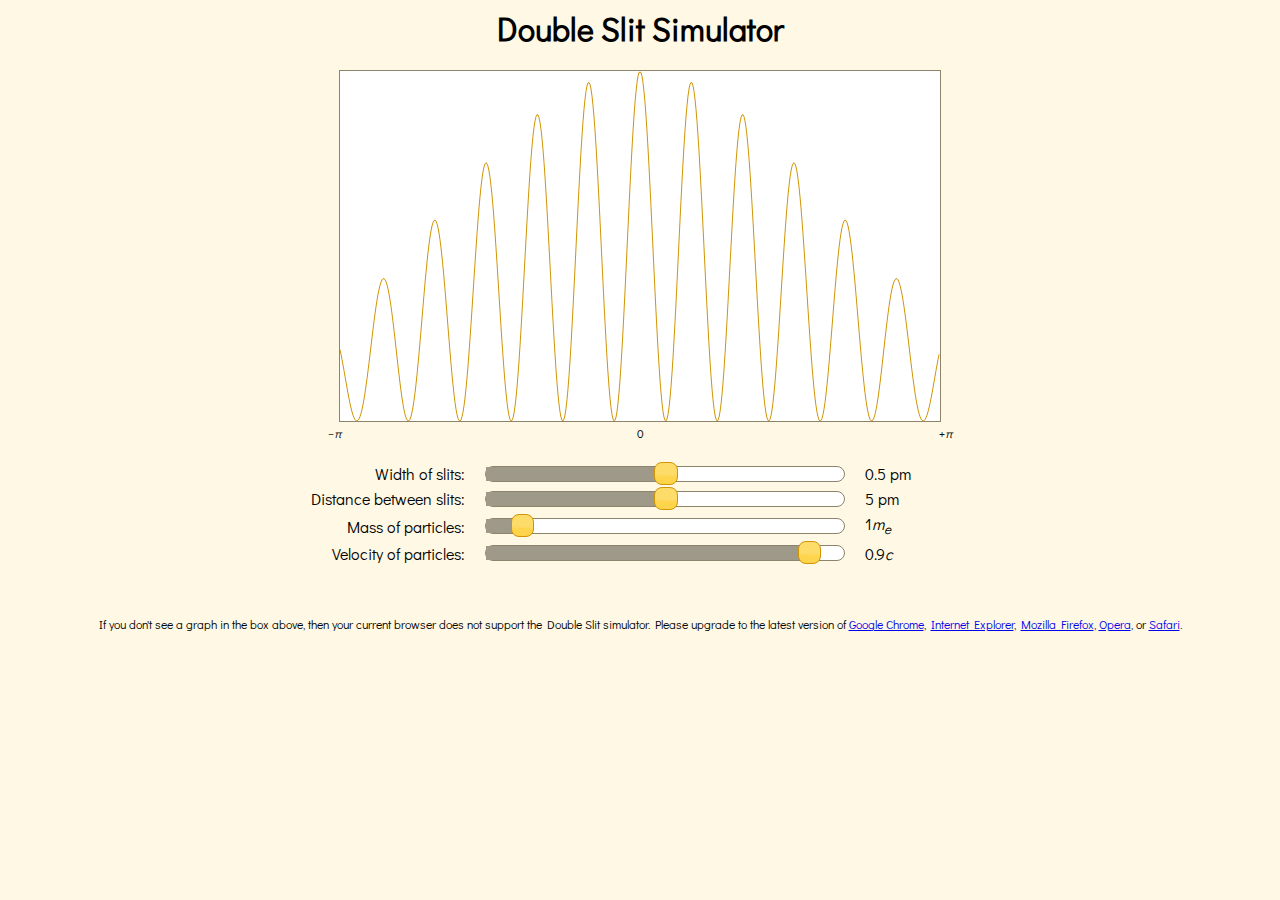
<file: DSWeb/index.html>
<html>
	<head>
		<title>
			Double Slit Simulator
		</title>

		<script type="text/javascript" src="js/jquery.js"></script>
		<script type="text/javascript" src="js/jquery-ui.js"></script>
		<script type="text/javascript" src="js/doubleslit.js"></script>
		<link rel="stylesheet" type="text/css" href="css/jquery-ui.css" />
		<link rel="stylesheet" type="text/css" href="css/doubleslit.css" />
		<link rel="stylesheet" type="text/css" href="http://fonts.googleapis.com/css?family=Didact+Gothic&v1" />
	</head>

	<body onload="write();">

		<center>
			<h1>
				Double Slit Simulator
			</h1>
			<p>
				<canvas id="graph" width="600" height="350">
				</canvas>
				<br />
				<table class="small" id="xAxisTable"></table>
			</p>
			<p>
				<table id="sliderTable"></table>
			</p>
			<br />
			<p class="small">
				If you don't see a graph in the box above, then your current browser does not
				support the Double Slit simulator. Please upgrade to the latest version of
				<a href="http://www.google.com/chrome/">Google Chrome</a>,
				<a href="http://windows.microsoft.com/en-US/internet-explorer/downloads/ie">Internet Explorer</a>,
				<a href="http://www.mozilla.com/en-US/firefox/new/">Mozilla Firefox</a>,
				<a href="http://www.opera.com/download/">Opera</a>, or
				<a href="http://www.apple.com/safari/download/">Safari</a>.
			</p>
		</center>

	</body>
</html>
</file>
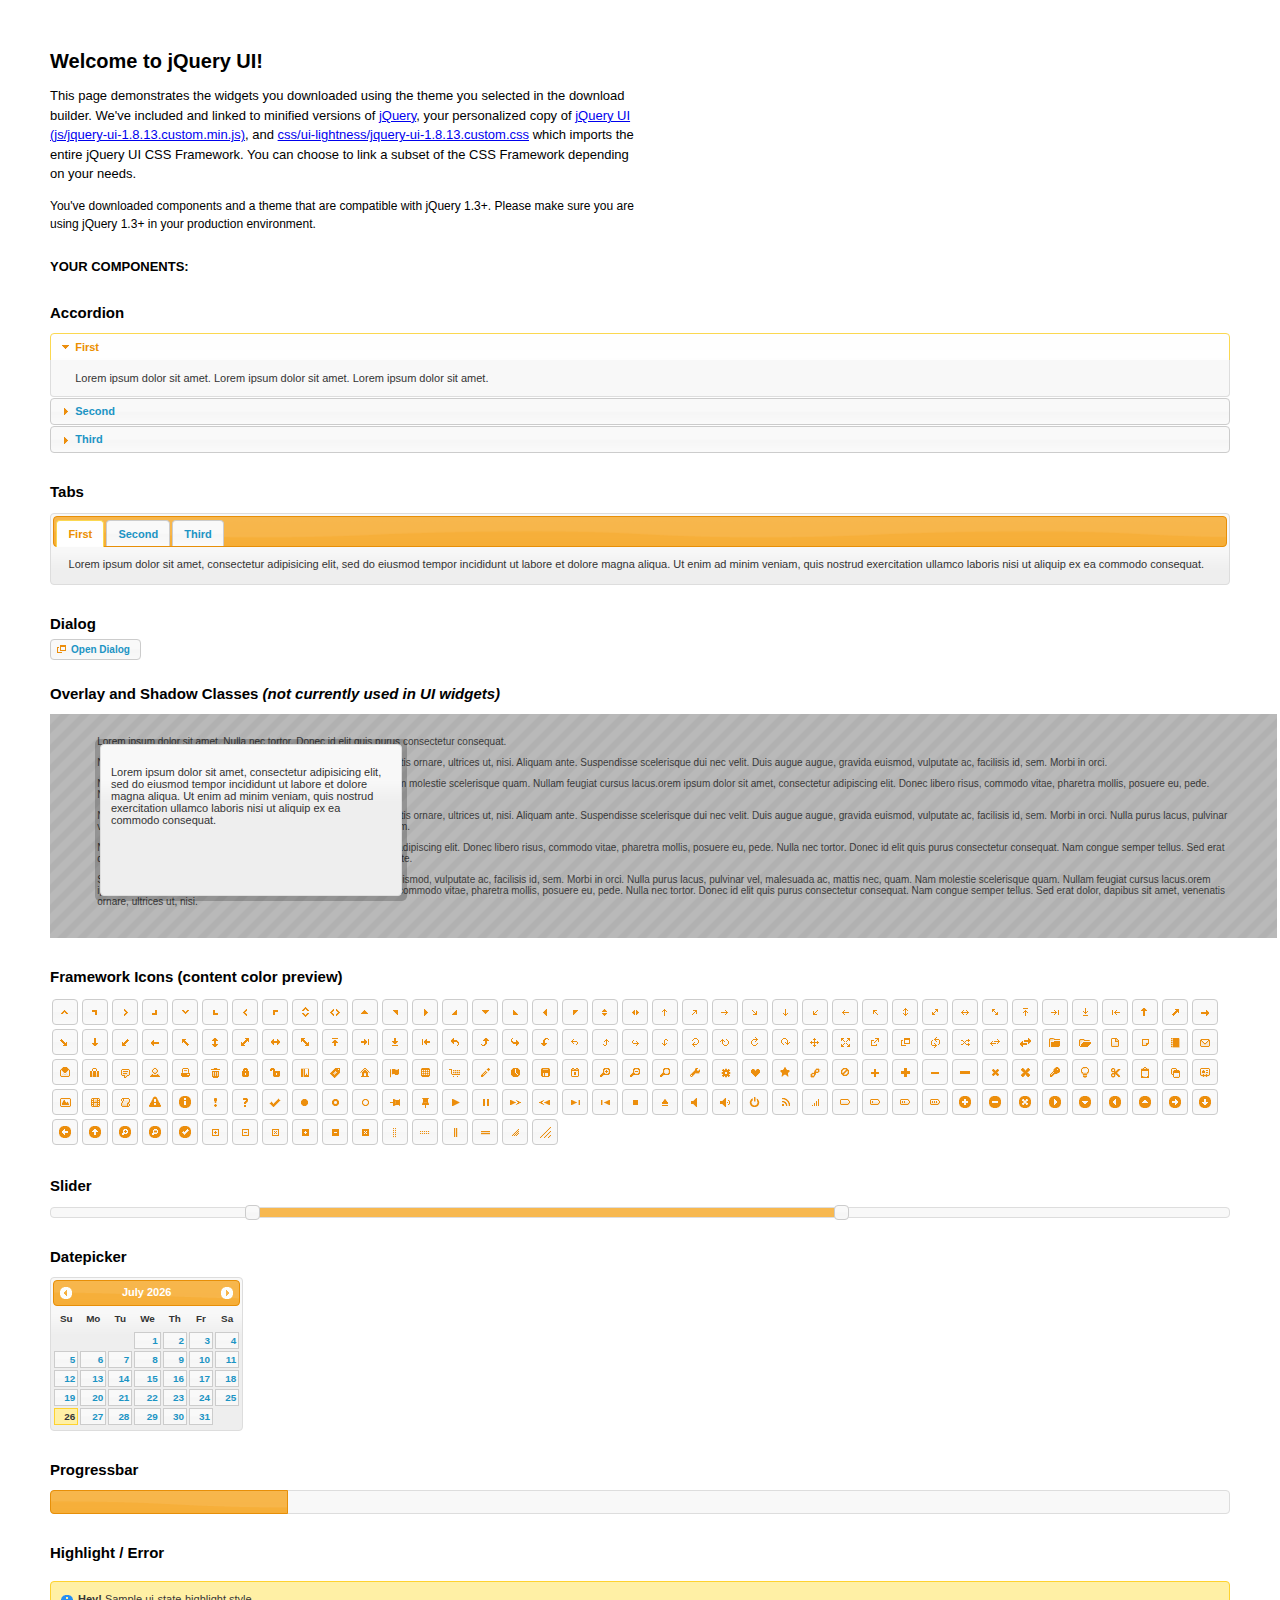
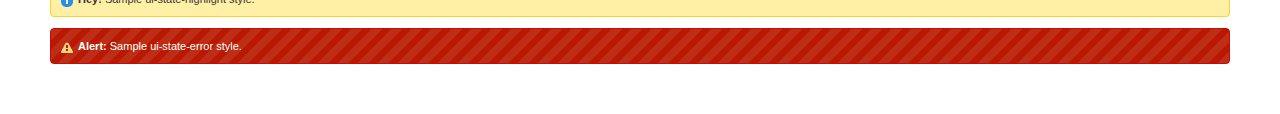
<file: DSWeb/media/index.html>
<!DOCTYPE html>
<html>
	<head>
		<meta http-equiv="Content-Type" content="text/html; charset=iso-8859-1" />
		<title>jQuery UI Example Page</title>
		<link type="text/css" href="css/ui-lightness/jquery-ui-1.8.13.custom.css" rel="stylesheet" />	
		<script type="text/javascript" src="js/jquery-1.5.1.min.js"></script>
		<script type="text/javascript" src="js/jquery-ui-1.8.13.custom.min.js"></script>
		<script type="text/javascript">
			$(function(){

				// Accordion
				$("#accordion").accordion({ header: "h3" });
	
				// Tabs
				$('#tabs').tabs();
	

				// Dialog			
				$('#dialog').dialog({
					autoOpen: false,
					width: 600,
					buttons: {
						"Ok": function() { 
							$(this).dialog("close"); 
						}, 
						"Cancel": function() { 
							$(this).dialog("close"); 
						} 
					}
				});
				
				// Dialog Link
				$('#dialog_link').click(function(){
					$('#dialog').dialog('open');
					return false;
				});

				// Datepicker
				$('#datepicker').datepicker({
					inline: true
				});
				
				// Slider
				$('#slider').slider({
					range: true,
					values: [17, 67]
				});
				
				// Progressbar
				$("#progressbar").progressbar({
					value: 20 
				});
				
				//hover states on the static widgets
				$('#dialog_link, ul#icons li').hover(
					function() { $(this).addClass('ui-state-hover'); }, 
					function() { $(this).removeClass('ui-state-hover'); }
				);
				
			});
		</script>
		<style type="text/css">
			/*demo page css*/
			body{ font: 62.5% "Trebuchet MS", sans-serif; margin: 50px;}
			.demoHeaders { margin-top: 2em; }
			#dialog_link {padding: .4em 1em .4em 20px;text-decoration: none;position: relative;}
			#dialog_link span.ui-icon {margin: 0 5px 0 0;position: absolute;left: .2em;top: 50%;margin-top: -8px;}
			ul#icons {margin: 0; padding: 0;}
			ul#icons li {margin: 2px; position: relative; padding: 4px 0; cursor: pointer; float: left;  list-style: none;}
			ul#icons span.ui-icon {float: left; margin: 0 4px;}
		</style>	
	</head>
	<body>
	<h1>Welcome to jQuery UI!</h1>
	<p style="font-size: 1.3em; line-height: 1.5; margin: 1em 0; width: 50%;">This page demonstrates the widgets you downloaded using the theme you selected in the download builder. We've included and linked to minified versions of <a href="js/jquery-1.5.1.min.js">jQuery</a>, your personalized copy of <a href="js/jquery-ui-1.8.13.custom.min.js">jQuery UI (js/jquery-ui-1.8.13.custom.min.js)</a>, and <a href="css/ui-lightness/jquery-ui-1.8.13.custom.css">css/ui-lightness/jquery-ui-1.8.13.custom.css</a> which imports the entire jQuery UI CSS Framework. You can choose to link a subset of the CSS Framework depending on your needs. </p>
	<p style="font-size: 1.2em; line-height: 1.5; margin: 1em 0; width: 50%;">You've downloaded components and a theme that are compatible with jQuery 1.3+. Please make sure you are using jQuery 1.3+ in your production environment.</p>	

	<p style="font-weight: bold; margin: 2em 0 1em; font-size: 1.3em;">YOUR COMPONENTS:</p>
		
		<!-- Accordion -->
		<h2 class="demoHeaders">Accordion</h2>
		<div id="accordion">
			<div>
				<h3><a href="#">First</a></h3>
				<div>Lorem ipsum dolor sit amet. Lorem ipsum dolor sit amet. Lorem ipsum dolor sit amet.</div>
			</div>
			<div>
				<h3><a href="#">Second</a></h3>
				<div>Phasellus mattis tincidunt nibh.</div>
			</div>
			<div>
				<h3><a href="#">Third</a></h3>
				<div>Nam dui erat, auctor a, dignissim quis.</div>
			</div>
		</div>
	
		<!-- Tabs -->
		<h2 class="demoHeaders">Tabs</h2>
		<div id="tabs">
			<ul>
				<li><a href="#tabs-1">First</a></li>
				<li><a href="#tabs-2">Second</a></li>
				<li><a href="#tabs-3">Third</a></li>
			</ul>
			<div id="tabs-1">Lorem ipsum dolor sit amet, consectetur adipisicing elit, sed do eiusmod tempor incididunt ut labore et dolore magna aliqua. Ut enim ad minim veniam, quis nostrud exercitation ullamco laboris nisi ut aliquip ex ea commodo consequat.</div>
			<div id="tabs-2">Phasellus mattis tincidunt nibh. Cras orci urna, blandit id, pretium vel, aliquet ornare, felis. Maecenas scelerisque sem non nisl. Fusce sed lorem in enim dictum bibendum.</div>
			<div id="tabs-3">Nam dui erat, auctor a, dignissim quis, sollicitudin eu, felis. Pellentesque nisi urna, interdum eget, sagittis et, consequat vestibulum, lacus. Mauris porttitor ullamcorper augue.</div>
		</div>
	
		<!-- Dialog NOTE: Dialog is not generated by UI in this demo so it can be visually styled in themeroller-->
		<h2 class="demoHeaders">Dialog</h2>
		<p><a href="#" id="dialog_link" class="ui-state-default ui-corner-all"><span class="ui-icon ui-icon-newwin"></span>Open Dialog</a></p>
		
		
		<h2 class="demoHeaders">Overlay and Shadow Classes <em>(not currently used in UI widgets)</em></h2>
		<div style="position: relative; width: 96%; height: 200px; padding:1% 4%; overflow:hidden;" class="fakewindowcontain">
			<p>Lorem ipsum dolor sit amet,  Nulla nec tortor. Donec id elit quis purus consectetur consequat. </p><p>Nam congue semper tellus. Sed erat dolor, dapibus sit amet, venenatis ornare, ultrices ut, nisi. Aliquam ante. Suspendisse scelerisque dui nec velit. Duis augue augue, gravida euismod, vulputate ac, facilisis id, sem. Morbi in orci. </p><p>Nulla purus lacus, pulvinar vel, malesuada ac, mattis nec, quam. Nam molestie scelerisque quam. Nullam feugiat cursus lacus.orem ipsum dolor sit amet, consectetur adipiscing elit. Donec libero risus, commodo vitae, pharetra mollis, posuere eu, pede. Nulla nec tortor. Donec id elit quis purus consectetur consequat. </p><p>Nam congue semper tellus. Sed erat dolor, dapibus sit amet, venenatis ornare, ultrices ut, nisi. Aliquam ante. Suspendisse scelerisque dui nec velit. Duis augue augue, gravida euismod, vulputate ac, facilisis id, sem. Morbi in orci. Nulla purus lacus, pulvinar vel, malesuada ac, mattis nec, quam. Nam molestie scelerisque quam. </p><p>Nullam feugiat cursus lacus.orem ipsum dolor sit amet, consectetur adipiscing elit. Donec libero risus, commodo vitae, pharetra mollis, posuere eu, pede. Nulla nec tortor. Donec id elit quis purus consectetur consequat. Nam congue semper tellus. Sed erat dolor, dapibus sit amet, venenatis ornare, ultrices ut, nisi. Aliquam ante. </p><p>Suspendisse scelerisque dui nec velit. Duis augue augue, gravida euismod, vulputate ac, facilisis id, sem. Morbi in orci. Nulla purus lacus, pulvinar vel, malesuada ac, mattis nec, quam. Nam molestie scelerisque quam. Nullam feugiat cursus lacus.orem ipsum dolor sit amet, consectetur adipiscing elit. Donec libero risus, commodo vitae, pharetra mollis, posuere eu, pede. Nulla nec tortor. Donec id elit quis purus consectetur consequat. Nam congue semper tellus. Sed erat dolor, dapibus sit amet, venenatis ornare, ultrices ut, nisi. </p>
			
			<!-- ui-dialog -->
			<div class="ui-overlay"><div class="ui-widget-overlay"></div><div class="ui-widget-shadow ui-corner-all" style="width: 302px; height: 152px; position: absolute; left: 50px; top: 30px;"></div></div>
			<div style="position: absolute; width: 280px; height: 130px;left: 50px; top: 30px; padding: 10px;" class="ui-widget ui-widget-content ui-corner-all">
				<div class="ui-dialog-content ui-widget-content" style="background: none; border: 0;">
					<p>Lorem ipsum dolor sit amet, consectetur adipisicing elit, sed do eiusmod tempor incididunt ut labore et dolore magna aliqua. Ut enim ad minim veniam, quis nostrud exercitation ullamco laboris nisi ut aliquip ex ea commodo consequat.</p>
				</div>
			</div>
		
		</div>

		
		<!-- ui-dialog -->
		<div id="dialog" title="Dialog Title">
			<p>Lorem ipsum dolor sit amet, consectetur adipisicing elit, sed do eiusmod tempor incididunt ut labore et dolore magna aliqua. Ut enim ad minim veniam, quis nostrud exercitation ullamco laboris nisi ut aliquip ex ea commodo consequat.</p>
		</div>
			
				
				
		<h2 class="demoHeaders">Framework Icons (content color preview)</h2>
		<ul id="icons" class="ui-widget ui-helper-clearfix">
		
		<li class="ui-state-default ui-corner-all" title=".ui-icon-carat-1-n"><span class="ui-icon ui-icon-carat-1-n"></span></li>
		<li class="ui-state-default ui-corner-all" title=".ui-icon-carat-1-ne"><span class="ui-icon ui-icon-carat-1-ne"></span></li>
		<li class="ui-state-default ui-corner-all" title=".ui-icon-carat-1-e"><span class="ui-icon ui-icon-carat-1-e"></span></li>
		
		<li class="ui-state-default ui-corner-all" title=".ui-icon-carat-1-se"><span class="ui-icon ui-icon-carat-1-se"></span></li>
		<li class="ui-state-default ui-corner-all" title=".ui-icon-carat-1-s"><span class="ui-icon ui-icon-carat-1-s"></span></li>
		<li class="ui-state-default ui-corner-all" title=".ui-icon-carat-1-sw"><span class="ui-icon ui-icon-carat-1-sw"></span></li>
		<li class="ui-state-default ui-corner-all" title=".ui-icon-carat-1-w"><span class="ui-icon ui-icon-carat-1-w"></span></li>
		<li class="ui-state-default ui-corner-all" title=".ui-icon-carat-1-nw"><span class="ui-icon ui-icon-carat-1-nw"></span></li>
		<li class="ui-state-default ui-corner-all" title=".ui-icon-carat-2-n-s"><span class="ui-icon ui-icon-carat-2-n-s"></span></li>
		<li class="ui-state-default ui-corner-all" title=".ui-icon-carat-2-e-w"><span class="ui-icon ui-icon-carat-2-e-w"></span></li>
		<li class="ui-state-default ui-corner-all" title=".ui-icon-triangle-1-n"><span class="ui-icon ui-icon-triangle-1-n"></span></li>
		<li class="ui-state-default ui-corner-all" title=".ui-icon-triangle-1-ne"><span class="ui-icon ui-icon-triangle-1-ne"></span></li>
		
		<li class="ui-state-default ui-corner-all" title=".ui-icon-triangle-1-e"><span class="ui-icon ui-icon-triangle-1-e"></span></li>
		<li class="ui-state-default ui-corner-all" title=".ui-icon-triangle-1-se"><span class="ui-icon ui-icon-triangle-1-se"></span></li>
		<li class="ui-state-default ui-corner-all" title=".ui-icon-triangle-1-s"><span class="ui-icon ui-icon-triangle-1-s"></span></li>
		<li class="ui-state-default ui-corner-all" title=".ui-icon-triangle-1-sw"><span class="ui-icon ui-icon-triangle-1-sw"></span></li>
		<li class="ui-state-default ui-corner-all" title=".ui-icon-triangle-1-w"><span class="ui-icon ui-icon-triangle-1-w"></span></li>
		<li class="ui-state-default ui-corner-all" title=".ui-icon-triangle-1-nw"><span class="ui-icon ui-icon-triangle-1-nw"></span></li>
		<li class="ui-state-default ui-corner-all" title=".ui-icon-triangle-2-n-s"><span class="ui-icon ui-icon-triangle-2-n-s"></span></li>
		<li class="ui-state-default ui-corner-all" title=".ui-icon-triangle-2-e-w"><span class="ui-icon ui-icon-triangle-2-e-w"></span></li>
		<li class="ui-state-default ui-corner-all" title=".ui-icon-arrow-1-n"><span class="ui-icon ui-icon-arrow-1-n"></span></li>
		
		<li class="ui-state-default ui-corner-all" title=".ui-icon-arrow-1-ne"><span class="ui-icon ui-icon-arrow-1-ne"></span></li>
		<li class="ui-state-default ui-corner-all" title=".ui-icon-arrow-1-e"><span class="ui-icon ui-icon-arrow-1-e"></span></li>
		<li class="ui-state-default ui-corner-all" title=".ui-icon-arrow-1-se"><span class="ui-icon ui-icon-arrow-1-se"></span></li>
		<li class="ui-state-default ui-corner-all" title=".ui-icon-arrow-1-s"><span class="ui-icon ui-icon-arrow-1-s"></span></li>
		<li class="ui-state-default ui-corner-all" title=".ui-icon-arrow-1-sw"><span class="ui-icon ui-icon-arrow-1-sw"></span></li>
		<li class="ui-state-default ui-corner-all" title=".ui-icon-arrow-1-w"><span class="ui-icon ui-icon-arrow-1-w"></span></li>
		<li class="ui-state-default ui-corner-all" title=".ui-icon-arrow-1-nw"><span class="ui-icon ui-icon-arrow-1-nw"></span></li>
		<li class="ui-state-default ui-corner-all" title=".ui-icon-arrow-2-n-s"><span class="ui-icon ui-icon-arrow-2-n-s"></span></li>
		<li class="ui-state-default ui-corner-all" title=".ui-icon-arrow-2-ne-sw"><span class="ui-icon ui-icon-arrow-2-ne-sw"></span></li>
		
		<li class="ui-state-default ui-corner-all" title=".ui-icon-arrow-2-e-w"><span class="ui-icon ui-icon-arrow-2-e-w"></span></li>
		<li class="ui-state-default ui-corner-all" title=".ui-icon-arrow-2-se-nw"><span class="ui-icon ui-icon-arrow-2-se-nw"></span></li>
		<li class="ui-state-default ui-corner-all" title=".ui-icon-arrowstop-1-n"><span class="ui-icon ui-icon-arrowstop-1-n"></span></li>
		<li class="ui-state-default ui-corner-all" title=".ui-icon-arrowstop-1-e"><span class="ui-icon ui-icon-arrowstop-1-e"></span></li>
		<li class="ui-state-default ui-corner-all" title=".ui-icon-arrowstop-1-s"><span class="ui-icon ui-icon-arrowstop-1-s"></span></li>
		<li class="ui-state-default ui-corner-all" title=".ui-icon-arrowstop-1-w"><span class="ui-icon ui-icon-arrowstop-1-w"></span></li>
		<li class="ui-state-default ui-corner-all" title=".ui-icon-arrowthick-1-n"><span class="ui-icon ui-icon-arrowthick-1-n"></span></li>
		<li class="ui-state-default ui-corner-all" title=".ui-icon-arrowthick-1-ne"><span class="ui-icon ui-icon-arrowthick-1-ne"></span></li>
		<li class="ui-state-default ui-corner-all" title=".ui-icon-arrowthick-1-e"><span class="ui-icon ui-icon-arrowthick-1-e"></span></li>
		
		<li class="ui-state-default ui-corner-all" title=".ui-icon-arrowthick-1-se"><span class="ui-icon ui-icon-arrowthick-1-se"></span></li>
		<li class="ui-state-default ui-corner-all" title=".ui-icon-arrowthick-1-s"><span class="ui-icon ui-icon-arrowthick-1-s"></span></li>
		<li class="ui-state-default ui-corner-all" title=".ui-icon-arrowthick-1-sw"><span class="ui-icon ui-icon-arrowthick-1-sw"></span></li>
		<li class="ui-state-default ui-corner-all" title=".ui-icon-arrowthick-1-w"><span class="ui-icon ui-icon-arrowthick-1-w"></span></li>
		<li class="ui-state-default ui-corner-all" title=".ui-icon-arrowthick-1-nw"><span class="ui-icon ui-icon-arrowthick-1-nw"></span></li>
		<li class="ui-state-default ui-corner-all" title=".ui-icon-arrowthick-2-n-s"><span class="ui-icon ui-icon-arrowthick-2-n-s"></span></li>
		<li class="ui-state-default ui-corner-all" title=".ui-icon-arrowthick-2-ne-sw"><span class="ui-icon ui-icon-arrowthick-2-ne-sw"></span></li>
		<li class="ui-state-default ui-corner-all" title=".ui-icon-arrowthick-2-e-w"><span class="ui-icon ui-icon-arrowthick-2-e-w"></span></li>
		<li class="ui-state-default ui-corner-all" title=".ui-icon-arrowthick-2-se-nw"><span class="ui-icon ui-icon-arrowthick-2-se-nw"></span></li>
		
		<li class="ui-state-default ui-corner-all" title=".ui-icon-arrowthickstop-1-n"><span class="ui-icon ui-icon-arrowthickstop-1-n"></span></li>
		<li class="ui-state-default ui-corner-all" title=".ui-icon-arrowthickstop-1-e"><span class="ui-icon ui-icon-arrowthickstop-1-e"></span></li>
		<li class="ui-state-default ui-corner-all" title=".ui-icon-arrowthickstop-1-s"><span class="ui-icon ui-icon-arrowthickstop-1-s"></span></li>
		<li class="ui-state-default ui-corner-all" title=".ui-icon-arrowthickstop-1-w"><span class="ui-icon ui-icon-arrowthickstop-1-w"></span></li>
		<li class="ui-state-default ui-corner-all" title=".ui-icon-arrowreturnthick-1-w"><span class="ui-icon ui-icon-arrowreturnthick-1-w"></span></li>
		<li class="ui-state-default ui-corner-all" title=".ui-icon-arrowreturnthick-1-n"><span class="ui-icon ui-icon-arrowreturnthick-1-n"></span></li>
		<li class="ui-state-default ui-corner-all" title=".ui-icon-arrowreturnthick-1-e"><span class="ui-icon ui-icon-arrowreturnthick-1-e"></span></li>
		<li class="ui-state-default ui-corner-all" title=".ui-icon-arrowreturnthick-1-s"><span class="ui-icon ui-icon-arrowreturnthick-1-s"></span></li>
		<li class="ui-state-default ui-corner-all" title=".ui-icon-arrowreturn-1-w"><span class="ui-icon ui-icon-arrowreturn-1-w"></span></li>
		
		<li class="ui-state-default ui-corner-all" title=".ui-icon-arrowreturn-1-n"><span class="ui-icon ui-icon-arrowreturn-1-n"></span></li>
		<li class="ui-state-default ui-corner-all" title=".ui-icon-arrowreturn-1-e"><span class="ui-icon ui-icon-arrowreturn-1-e"></span></li>
		<li class="ui-state-default ui-corner-all" title=".ui-icon-arrowreturn-1-s"><span class="ui-icon ui-icon-arrowreturn-1-s"></span></li>
		<li class="ui-state-default ui-corner-all" title=".ui-icon-arrowrefresh-1-w"><span class="ui-icon ui-icon-arrowrefresh-1-w"></span></li>
		<li class="ui-state-default ui-corner-all" title=".ui-icon-arrowrefresh-1-n"><span class="ui-icon ui-icon-arrowrefresh-1-n"></span></li>
		<li class="ui-state-default ui-corner-all" title=".ui-icon-arrowrefresh-1-e"><span class="ui-icon ui-icon-arrowrefresh-1-e"></span></li>
		<li class="ui-state-default ui-corner-all" title=".ui-icon-arrowrefresh-1-s"><span class="ui-icon ui-icon-arrowrefresh-1-s"></span></li>
		<li class="ui-state-default ui-corner-all" title=".ui-icon-arrow-4"><span class="ui-icon ui-icon-arrow-4"></span></li>
		<li class="ui-state-default ui-corner-all" title=".ui-icon-arrow-4-diag"><span class="ui-icon ui-icon-arrow-4-diag"></span></li>
		
		<li class="ui-state-default ui-corner-all" title=".ui-icon-extlink"><span class="ui-icon ui-icon-extlink"></span></li>
		<li class="ui-state-default ui-corner-all" title=".ui-icon-newwin"><span class="ui-icon ui-icon-newwin"></span></li>
		<li class="ui-state-default ui-corner-all" title=".ui-icon-refresh"><span class="ui-icon ui-icon-refresh"></span></li>
		<li class="ui-state-default ui-corner-all" title=".ui-icon-shuffle"><span class="ui-icon ui-icon-shuffle"></span></li>
		<li class="ui-state-default ui-corner-all" title=".ui-icon-transfer-e-w"><span class="ui-icon ui-icon-transfer-e-w"></span></li>
		<li class="ui-state-default ui-corner-all" title=".ui-icon-transferthick-e-w"><span class="ui-icon ui-icon-transferthick-e-w"></span></li>
		<li class="ui-state-default ui-corner-all" title=".ui-icon-folder-collapsed"><span class="ui-icon ui-icon-folder-collapsed"></span></li>
		<li class="ui-state-default ui-corner-all" title=".ui-icon-folder-open"><span class="ui-icon ui-icon-folder-open"></span></li>
		<li class="ui-state-default ui-corner-all" title=".ui-icon-document"><span class="ui-icon ui-icon-document"></span></li>
		
		<li class="ui-state-default ui-corner-all" title=".ui-icon-document-b"><span class="ui-icon ui-icon-document-b"></span></li>
		<li class="ui-state-default ui-corner-all" title=".ui-icon-note"><span class="ui-icon ui-icon-note"></span></li>
		<li class="ui-state-default ui-corner-all" title=".ui-icon-mail-closed"><span class="ui-icon ui-icon-mail-closed"></span></li>
		<li class="ui-state-default ui-corner-all" title=".ui-icon-mail-open"><span class="ui-icon ui-icon-mail-open"></span></li>
		<li class="ui-state-default ui-corner-all" title=".ui-icon-suitcase"><span class="ui-icon ui-icon-suitcase"></span></li>
		<li class="ui-state-default ui-corner-all" title=".ui-icon-comment"><span class="ui-icon ui-icon-comment"></span></li>
		<li class="ui-state-default ui-corner-all" title=".ui-icon-person"><span class="ui-icon ui-icon-person"></span></li>
		<li class="ui-state-default ui-corner-all" title=".ui-icon-print"><span class="ui-icon ui-icon-print"></span></li>
		<li class="ui-state-default ui-corner-all" title=".ui-icon-trash"><span class="ui-icon ui-icon-trash"></span></li>
		
		<li class="ui-state-default ui-corner-all" title=".ui-icon-locked"><span class="ui-icon ui-icon-locked"></span></li>
		<li class="ui-state-default ui-corner-all" title=".ui-icon-unlocked"><span class="ui-icon ui-icon-unlocked"></span></li>
		<li class="ui-state-default ui-corner-all" title=".ui-icon-bookmark"><span class="ui-icon ui-icon-bookmark"></span></li>
		<li class="ui-state-default ui-corner-all" title=".ui-icon-tag"><span class="ui-icon ui-icon-tag"></span></li>
		<li class="ui-state-default ui-corner-all" title=".ui-icon-home"><span class="ui-icon ui-icon-home"></span></li>
		<li class="ui-state-default ui-corner-all" title=".ui-icon-flag"><span class="ui-icon ui-icon-flag"></span></li>
		<li class="ui-state-default ui-corner-all" title=".ui-icon-calculator"><span class="ui-icon ui-icon-calculator"></span></li>
		<li class="ui-state-default ui-corner-all" title=".ui-icon-cart"><span class="ui-icon ui-icon-cart"></span></li>
		<li class="ui-state-default ui-corner-all" title=".ui-icon-pencil"><span class="ui-icon ui-icon-pencil"></span></li>
		
		<li class="ui-state-default ui-corner-all" title=".ui-icon-clock"><span class="ui-icon ui-icon-clock"></span></li>
		<li class="ui-state-default ui-corner-all" title=".ui-icon-disk"><span class="ui-icon ui-icon-disk"></span></li>
		<li class="ui-state-default ui-corner-all" title=".ui-icon-calendar"><span class="ui-icon ui-icon-calendar"></span></li>
		<li class="ui-state-default ui-corner-all" title=".ui-icon-zoomin"><span class="ui-icon ui-icon-zoomin"></span></li>
		<li class="ui-state-default ui-corner-all" title=".ui-icon-zoomout"><span class="ui-icon ui-icon-zoomout"></span></li>
		<li class="ui-state-default ui-corner-all" title=".ui-icon-search"><span class="ui-icon ui-icon-search"></span></li>
		<li class="ui-state-default ui-corner-all" title=".ui-icon-wrench"><span class="ui-icon ui-icon-wrench"></span></li>
		<li class="ui-state-default ui-corner-all" title=".ui-icon-gear"><span class="ui-icon ui-icon-gear"></span></li>
		<li class="ui-state-default ui-corner-all" title=".ui-icon-heart"><span class="ui-icon ui-icon-heart"></span></li>
		
		<li class="ui-state-default ui-corner-all" title=".ui-icon-star"><span class="ui-icon ui-icon-star"></span></li>
		<li class="ui-state-default ui-corner-all" title=".ui-icon-link"><span class="ui-icon ui-icon-link"></span></li>
		<li class="ui-state-default ui-corner-all" title=".ui-icon-cancel"><span class="ui-icon ui-icon-cancel"></span></li>
		<li class="ui-state-default ui-corner-all" title=".ui-icon-plus"><span class="ui-icon ui-icon-plus"></span></li>
		<li class="ui-state-default ui-corner-all" title=".ui-icon-plusthick"><span class="ui-icon ui-icon-plusthick"></span></li>
		<li class="ui-state-default ui-corner-all" title=".ui-icon-minus"><span class="ui-icon ui-icon-minus"></span></li>
		<li class="ui-state-default ui-corner-all" title=".ui-icon-minusthick"><span class="ui-icon ui-icon-minusthick"></span></li>
		<li class="ui-state-default ui-corner-all" title=".ui-icon-close"><span class="ui-icon ui-icon-close"></span></li>
		<li class="ui-state-default ui-corner-all" title=".ui-icon-closethick"><span class="ui-icon ui-icon-closethick"></span></li>
		
		<li class="ui-state-default ui-corner-all" title=".ui-icon-key"><span class="ui-icon ui-icon-key"></span></li>
		<li class="ui-state-default ui-corner-all" title=".ui-icon-lightbulb"><span class="ui-icon ui-icon-lightbulb"></span></li>
		<li class="ui-state-default ui-corner-all" title=".ui-icon-scissors"><span class="ui-icon ui-icon-scissors"></span></li>
		<li class="ui-state-default ui-corner-all" title=".ui-icon-clipboard"><span class="ui-icon ui-icon-clipboard"></span></li>
		<li class="ui-state-default ui-corner-all" title=".ui-icon-copy"><span class="ui-icon ui-icon-copy"></span></li>
		<li class="ui-state-default ui-corner-all" title=".ui-icon-contact"><span class="ui-icon ui-icon-contact"></span></li>
		<li class="ui-state-default ui-corner-all" title=".ui-icon-image"><span class="ui-icon ui-icon-image"></span></li>
		<li class="ui-state-default ui-corner-all" title=".ui-icon-video"><span class="ui-icon ui-icon-video"></span></li>
		<li class="ui-state-default ui-corner-all" title=".ui-icon-script"><span class="ui-icon ui-icon-script"></span></li>
		<li class="ui-state-default ui-corner-all" title=".ui-icon-alert"><span class="ui-icon ui-icon-alert"></span></li>
		
		<li class="ui-state-default ui-corner-all" title=".ui-icon-info"><span class="ui-icon ui-icon-info"></span></li>
		<li class="ui-state-default ui-corner-all" title=".ui-icon-notice"><span class="ui-icon ui-icon-notice"></span></li>
		<li class="ui-state-default ui-corner-all" title=".ui-icon-help"><span class="ui-icon ui-icon-help"></span></li>
		<li class="ui-state-default ui-corner-all" title=".ui-icon-check"><span class="ui-icon ui-icon-check"></span></li>
		<li class="ui-state-default ui-corner-all" title=".ui-icon-bullet"><span class="ui-icon ui-icon-bullet"></span></li>
		<li class="ui-state-default ui-corner-all" title=".ui-icon-radio-off"><span class="ui-icon ui-icon-radio-off"></span></li>
		<li class="ui-state-default ui-corner-all" title=".ui-icon-radio-on"><span class="ui-icon ui-icon-radio-on"></span></li>
		<li class="ui-state-default ui-corner-all" title=".ui-icon-pin-w"><span class="ui-icon ui-icon-pin-w"></span></li>
		<li class="ui-state-default ui-corner-all" title=".ui-icon-pin-s"><span class="ui-icon ui-icon-pin-s"></span></li>
		<li class="ui-state-default ui-corner-all" title=".ui-icon-play"><span class="ui-icon ui-icon-play"></span></li>
		<li class="ui-state-default ui-corner-all" title=".ui-icon-pause"><span class="ui-icon ui-icon-pause"></span></li>
		
		<li class="ui-state-default ui-corner-all" title=".ui-icon-seek-next"><span class="ui-icon ui-icon-seek-next"></span></li>
		<li class="ui-state-default ui-corner-all" title=".ui-icon-seek-prev"><span class="ui-icon ui-icon-seek-prev"></span></li>
		<li class="ui-state-default ui-corner-all" title=".ui-icon-seek-end"><span class="ui-icon ui-icon-seek-end"></span></li>
		<li class="ui-state-default ui-corner-all" title=".ui-icon-seek-first"><span class="ui-icon ui-icon-seek-first"></span></li>
		<li class="ui-state-default ui-corner-all" title=".ui-icon-stop"><span class="ui-icon ui-icon-stop"></span></li>
		<li class="ui-state-default ui-corner-all" title=".ui-icon-eject"><span class="ui-icon ui-icon-eject"></span></li>
		<li class="ui-state-default ui-corner-all" title=".ui-icon-volume-off"><span class="ui-icon ui-icon-volume-off"></span></li>
		<li class="ui-state-default ui-corner-all" title=".ui-icon-volume-on"><span class="ui-icon ui-icon-volume-on"></span></li>
		<li class="ui-state-default ui-corner-all" title=".ui-icon-power"><span class="ui-icon ui-icon-power"></span></li>
		
		<li class="ui-state-default ui-corner-all" title=".ui-icon-signal-diag"><span class="ui-icon ui-icon-signal-diag"></span></li>
		<li class="ui-state-default ui-corner-all" title=".ui-icon-signal"><span class="ui-icon ui-icon-signal"></span></li>
		<li class="ui-state-default ui-corner-all" title=".ui-icon-battery-0"><span class="ui-icon ui-icon-battery-0"></span></li>
		<li class="ui-state-default ui-corner-all" title=".ui-icon-battery-1"><span class="ui-icon ui-icon-battery-1"></span></li>
		<li class="ui-state-default ui-corner-all" title=".ui-icon-battery-2"><span class="ui-icon ui-icon-battery-2"></span></li>
		<li class="ui-state-default ui-corner-all" title=".ui-icon-battery-3"><span class="ui-icon ui-icon-battery-3"></span></li>
		<li class="ui-state-default ui-corner-all" title=".ui-icon-circle-plus"><span class="ui-icon ui-icon-circle-plus"></span></li>
		<li class="ui-state-default ui-corner-all" title=".ui-icon-circle-minus"><span class="ui-icon ui-icon-circle-minus"></span></li>
		<li class="ui-state-default ui-corner-all" title=".ui-icon-circle-close"><span class="ui-icon ui-icon-circle-close"></span></li>
		
		<li class="ui-state-default ui-corner-all" title=".ui-icon-circle-triangle-e"><span class="ui-icon ui-icon-circle-triangle-e"></span></li>
		<li class="ui-state-default ui-corner-all" title=".ui-icon-circle-triangle-s"><span class="ui-icon ui-icon-circle-triangle-s"></span></li>
		<li class="ui-state-default ui-corner-all" title=".ui-icon-circle-triangle-w"><span class="ui-icon ui-icon-circle-triangle-w"></span></li>
		<li class="ui-state-default ui-corner-all" title=".ui-icon-circle-triangle-n"><span class="ui-icon ui-icon-circle-triangle-n"></span></li>
		<li class="ui-state-default ui-corner-all" title=".ui-icon-circle-arrow-e"><span class="ui-icon ui-icon-circle-arrow-e"></span></li>
		<li class="ui-state-default ui-corner-all" title=".ui-icon-circle-arrow-s"><span class="ui-icon ui-icon-circle-arrow-s"></span></li>
		<li class="ui-state-default ui-corner-all" title=".ui-icon-circle-arrow-w"><span class="ui-icon ui-icon-circle-arrow-w"></span></li>
		<li class="ui-state-default ui-corner-all" title=".ui-icon-circle-arrow-n"><span class="ui-icon ui-icon-circle-arrow-n"></span></li>
		<li class="ui-state-default ui-corner-all" title=".ui-icon-circle-zoomin"><span class="ui-icon ui-icon-circle-zoomin"></span></li>
		
		<li class="ui-state-default ui-corner-all" title=".ui-icon-circle-zoomout"><span class="ui-icon ui-icon-circle-zoomout"></span></li>
		<li class="ui-state-default ui-corner-all" title=".ui-icon-circle-check"><span class="ui-icon ui-icon-circle-check"></span></li>
		<li class="ui-state-default ui-corner-all" title=".ui-icon-circlesmall-plus"><span class="ui-icon ui-icon-circlesmall-plus"></span></li>
		<li class="ui-state-default ui-corner-all" title=".ui-icon-circlesmall-minus"><span class="ui-icon ui-icon-circlesmall-minus"></span></li>
		<li class="ui-state-default ui-corner-all" title=".ui-icon-circlesmall-close"><span class="ui-icon ui-icon-circlesmall-close"></span></li>
		<li class="ui-state-default ui-corner-all" title=".ui-icon-squaresmall-plus"><span class="ui-icon ui-icon-squaresmall-plus"></span></li>
		<li class="ui-state-default ui-corner-all" title=".ui-icon-squaresmall-minus"><span class="ui-icon ui-icon-squaresmall-minus"></span></li>
		<li class="ui-state-default ui-corner-all" title=".ui-icon-squaresmall-close"><span class="ui-icon ui-icon-squaresmall-close"></span></li>
		<li class="ui-state-default ui-corner-all" title=".ui-icon-grip-dotted-vertical"><span class="ui-icon ui-icon-grip-dotted-vertical"></span></li>
		
		<li class="ui-state-default ui-corner-all" title=".ui-icon-grip-dotted-horizontal"><span class="ui-icon ui-icon-grip-dotted-horizontal"></span></li>
		<li class="ui-state-default ui-corner-all" title=".ui-icon-grip-solid-vertical"><span class="ui-icon ui-icon-grip-solid-vertical"></span></li>
		<li class="ui-state-default ui-corner-all" title=".ui-icon-grip-solid-horizontal"><span class="ui-icon ui-icon-grip-solid-horizontal"></span></li>
		<li class="ui-state-default ui-corner-all" title=".ui-icon-gripsmall-diagonal-se"><span class="ui-icon ui-icon-gripsmall-diagonal-se"></span></li>
		<li class="ui-state-default ui-corner-all" title=".ui-icon-grip-diagonal-se"><span class="ui-icon ui-icon-grip-diagonal-se"></span></li>
		</ul>

	
		<!-- Slider -->
		<h2 class="demoHeaders">Slider</h2>
		<div id="slider"></div>
	
		<!-- Datepicker -->
		<h2 class="demoHeaders">Datepicker</h2>
		<div id="datepicker"></div>
	
		<!-- Progressbar -->
		<h2 class="demoHeaders">Progressbar</h2>	
		<div id="progressbar"></div>
			
		<!-- Highlight / Error -->
		<h2 class="demoHeaders">Highlight / Error</h2>
		<div class="ui-widget">
			<div class="ui-state-highlight ui-corner-all" style="margin-top: 20px; padding: 0 .7em;"> 
				<p><span class="ui-icon ui-icon-info" style="float: left; margin-right: .3em;"></span>
				<strong>Hey!</strong> Sample ui-state-highlight style.</p>
			</div>
		</div>
		<br/>
		<div class="ui-widget">
			<div class="ui-state-error ui-corner-all" style="padding: 0 .7em;"> 
				<p><span class="ui-icon ui-icon-alert" style="float: left; margin-right: .3em;"></span> 
				<strong>Alert:</strong> Sample ui-state-error style.</p>
			</div>
		</div>

	</body>
</html>
</file>
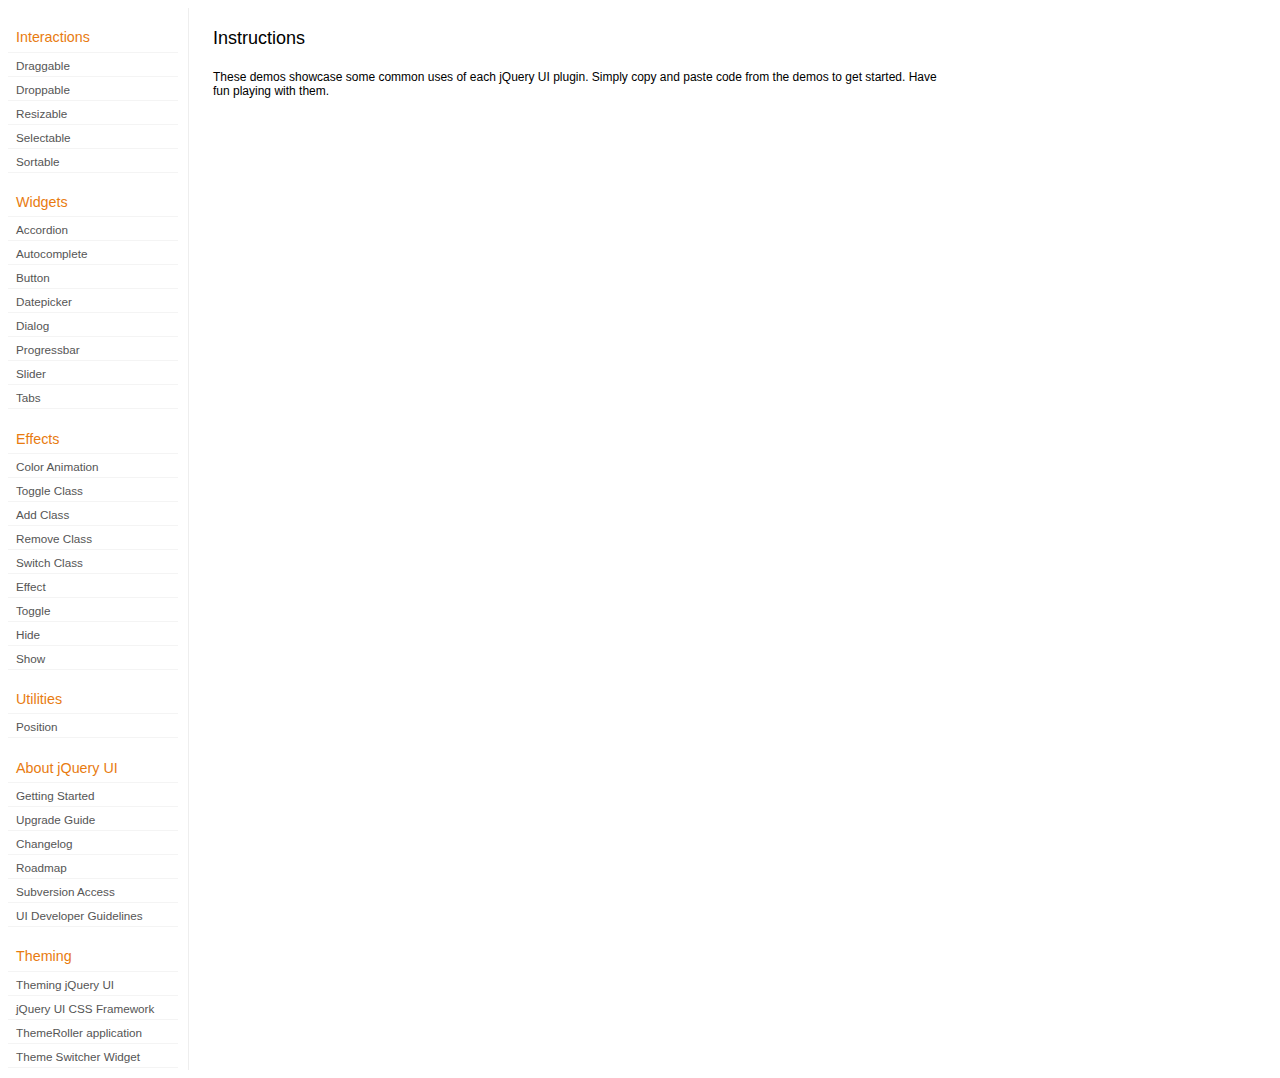
<file: DSWeb/media/development-bundle/demos/index.html>
<!DOCTYPE html>
<html lang="en">
<head>
	<meta charset="utf-8">
	<title>jQuery UI Demos</title>
	<link rel="stylesheet" href="../themes/base/jquery.ui.all.css">
	<link rel="stylesheet" href="demos.css">
	<script src="../jquery-1.5.1.js"></script>
	<script src="../external/jquery.bgiframe-2.1.2.js"></script>
	<script src="../ui/jquery.ui.core.js"></script>
	<script src="../ui/jquery.ui.widget.js"></script>
	<script src="../ui/jquery.ui.mouse.js"></script>
	<script src="../ui/jquery.ui.accordion.js"></script>
	<script src="../ui/jquery.ui.autocomplete.js"></script>
	<script src="../ui/jquery.ui.button.js"></script>
	<script src="../ui/jquery.ui.datepicker.js"></script>
	<script src="../ui/jquery.ui.dialog.js"></script>
	<script src="../ui/jquery.ui.draggable.js"></script>
	<script src="../ui/jquery.ui.droppable.js"></script>
	<script src="../ui/jquery.ui.position.js"></script>
	<script src="../ui/jquery.ui.progressbar.js"></script>
	<script src="../ui/jquery.ui.resizable.js"></script>
	<script src="../ui/jquery.ui.selectable.js"></script>
	<script src="../ui/jquery.ui.slider.js"></script>
	<script src="../ui/jquery.ui.sortable.js"></script>
	<script src="../ui/jquery.ui.tabs.js"></script>
	<script src="../ui/jquery.effects.core.js"></script>
	<script src="../ui/jquery.effects.blind.js"></script>
	<script src="../ui/jquery.effects.bounce.js"></script>
	<script src="../ui/jquery.effects.clip.js"></script>
	<script src="../ui/jquery.effects.drop.js"></script>
	<script src="../ui/jquery.effects.explode.js"></script>
	<script src="../ui/jquery.effects.fold.js"></script>
	<script src="../ui/jquery.effects.highlight.js"></script>
	<script src="../ui/jquery.effects.pulsate.js"></script>
	<script src="../ui/jquery.effects.scale.js"></script>
	<script src="../ui/jquery.effects.shake.js"></script>
	<script src="../ui/jquery.effects.slide.js"></script>
	<script src="../ui/jquery.effects.transfer.js"></script>
	<script src="../ui/i18n/jquery.ui.datepicker-af.js"></script>
	<script src="../ui/i18n/jquery.ui.datepicker-ar.js"></script>
	<script src="../ui/i18n/jquery.ui.datepicker-ar-DZ.js"></script>
	<script src="../ui/i18n/jquery.ui.datepicker-az.js"></script>
	<script src="../ui/i18n/jquery.ui.datepicker-bs.js"></script>
	<script src="../ui/i18n/jquery.ui.datepicker-bg.js"></script>
	<script src="../ui/i18n/jquery.ui.datepicker-ca.js"></script>
	<script src="../ui/i18n/jquery.ui.datepicker-cs.js"></script>
	<script src="../ui/i18n/jquery.ui.datepicker-da.js"></script>
	<script src="../ui/i18n/jquery.ui.datepicker-de.js"></script>
	<script src="../ui/i18n/jquery.ui.datepicker-el.js"></script>
	<script src="../ui/i18n/jquery.ui.datepicker-en-AU.js"></script>
	<script src="../ui/i18n/jquery.ui.datepicker-en-GB.js"></script>
	<script src="../ui/i18n/jquery.ui.datepicker-en-NZ.js"></script>
	<script src="../ui/i18n/jquery.ui.datepicker-eo.js"></script>
	<script src="../ui/i18n/jquery.ui.datepicker-es.js"></script>
	<script src="../ui/i18n/jquery.ui.datepicker-et.js"></script>
	<script src="../ui/i18n/jquery.ui.datepicker-eu.js"></script>
	<script src="../ui/i18n/jquery.ui.datepicker-fa.js"></script>
	<script src="../ui/i18n/jquery.ui.datepicker-fi.js"></script>
	<script src="../ui/i18n/jquery.ui.datepicker-fo.js"></script>
	<script src="../ui/i18n/jquery.ui.datepicker-fr.js"></script>
	<script src="../ui/i18n/jquery.ui.datepicker-fr-CH.js"></script>
	<script src="../ui/i18n/jquery.ui.datepicker-gl.js"></script>
	<script src="../ui/i18n/jquery.ui.datepicker-he.js"></script>
	<script src="../ui/i18n/jquery.ui.datepicker-hr.js"></script>
	<script src="../ui/i18n/jquery.ui.datepicker-hu.js"></script>
	<script src="../ui/i18n/jquery.ui.datepicker-hy.js"></script>
	<script src="../ui/i18n/jquery.ui.datepicker-id.js"></script>
	<script src="../ui/i18n/jquery.ui.datepicker-is.js"></script>
	<script src="../ui/i18n/jquery.ui.datepicker-it.js"></script>
	<script src="../ui/i18n/jquery.ui.datepicker-ja.js"></script>
	<script src="../ui/i18n/jquery.ui.datepicker-ko.js"></script>
	<script src="../ui/i18n/jquery.ui.datepicker-kz.js"></script>
	<script src="../ui/i18n/jquery.ui.datepicker-lt.js"></script>
	<script src="../ui/i18n/jquery.ui.datepicker-lv.js"></script>
	<script src="../ui/i18n/jquery.ui.datepicker-ml.js"></script>
	<script src="../ui/i18n/jquery.ui.datepicker-ms.js"></script>
	<script src="../ui/i18n/jquery.ui.datepicker-nl.js"></script>
	<script src="../ui/i18n/jquery.ui.datepicker-no.js"></script>
	<script src="../ui/i18n/jquery.ui.datepicker-pl.js"></script>
	<script src="../ui/i18n/jquery.ui.datepicker-pt.js"></script>
	<script src="../ui/i18n/jquery.ui.datepicker-pt-BR.js"></script>
	<script src="../ui/i18n/jquery.ui.datepicker-rm.js"></script>
	<script src="../ui/i18n/jquery.ui.datepicker-ro.js"></script>
	<script src="../ui/i18n/jquery.ui.datepicker-ru.js"></script>
	<script src="../ui/i18n/jquery.ui.datepicker-sk.js"></script>
	<script src="../ui/i18n/jquery.ui.datepicker-sl.js"></script>
	<script src="../ui/i18n/jquery.ui.datepicker-sq.js"></script>
	<script src="../ui/i18n/jquery.ui.datepicker-sr.js"></script>
	<script src="../ui/i18n/jquery.ui.datepicker-sr-SR.js"></script>
	<script src="../ui/i18n/jquery.ui.datepicker-sv.js"></script>
	<script src="../ui/i18n/jquery.ui.datepicker-ta.js"></script>
	<script src="../ui/i18n/jquery.ui.datepicker-th.js"></script>
	<script src="../ui/i18n/jquery.ui.datepicker-tj.js"></script>
	<script src="../ui/i18n/jquery.ui.datepicker-tr.js"></script>
	<script src="../ui/i18n/jquery.ui.datepicker-uk.js"></script>
	<script src="../ui/i18n/jquery.ui.datepicker-vi.js"></script>
	<script src="../ui/i18n/jquery.ui.datepicker-zh-CN.js"></script>
	<script src="../ui/i18n/jquery.ui.datepicker-zh-HK.js"></script>
	<script src="../ui/i18n/jquery.ui.datepicker-zh-TW.js"></script>
	<script>
	$(function() {
		
		$('.left-nav a').click(function(ev) {
			window.location.hash = this.href.replace(/.+\/([^\/]+)\/index\.html/,'$1') + '|default';
			loadPage(this.href);
			$('.left-nav a.selected').removeClass('selected');
			$(this).addClass('selected');
			ev.preventDefault();
		});
		
		if (window.location.hash) {
			if (window.location.hash.indexOf('|') === -1) {
				window.location.hash += '|default';	
			}			
			var path = window.location.href.replace(/(index\.html)?#/,'');
			path = path.replace('\|','/') + '.html';
			loadPage(path);
		}		

		function loadPage(path) {			
			var section = path.replace(/\/[^\/]+\.html/,'');
			var header = section.replace(/.+\/([^\/]+)/,'$1').replace(/_/, ' ');
			
			$('td.normal div.normal')
				.empty()
				.append('<h4 class="demo-subheader">Functional demo:</h4>')
				.append('<h3 class="demo-header">'+ header +'</h3>')
				.append('<div id="demo-config"></div>')
				.find('#demo-config')
					.append('<div id="demo-frame"></div><div id="demo-config-menu"></div><div id="demo-link"><a class="demoWindowLink" href="#"><span class="ui-icon ui-icon-newwin"></span>Open demo in a new window</a></div>')
					.find('#demo-config-menu')
						.load(section + '/index.html .demos-nav', function() {
							$('#demo-config-menu a').each(function() {
								this.setAttribute('href', section + '/' + this.getAttribute('href').replace(/.+\/([^\/]+)/,'$1'));
								$(this).attr('target', 'demo-frame');
								$(this).click(function() {

									resetDemos();
									
									$(this).parents('ul').find('li').removeClass('demo-config-on');
									$(this).parent().addClass('demo-config-on');
									$('#demo-notes').fadeOut();

									//Set the hash to the actual page without ".html"
									window.location.hash = header + '|' + this.getAttribute('href').match((/\/([^\/\\]+)\.html/))[1];

									loadDemo(this.getAttribute('href'));

									return false;
								});
							});

							if (window.location.hash) {
								var demo = window.location.hash.split('|')[1];
								$('#demo-config-menu a').each(function(){
									if (this.href.indexOf(demo + '.html') !== -1) {
										$(this).parents('ul').find('li').removeClass('demo-config-on');
										$(this).parent().addClass('demo-config-on');									
										loadDemo(this.href);										
									}
								});
							}

							updateDemoNotes();
						})
					.end()
					.find('#demo-link a')
						.bind('click', function(ev){
							window.open(this.href);
							ev.preventDefault();
						})
					.end()
				.end()
			;
			
			resetDemos();
		}
				
		function loadDemo(path) {
			var directory = path.match(/([^\/]+)\/[^\/\.]+\.html$/)[1];
			$.get(path, function(data) {
				var source = data;
				data = data.replace(/<script.*>.*<\/script>/ig,""); // Remove script tags
				data = data.replace(/<\/?link.*>/ig,""); //Remove link tags
				data = data.replace(/<\/?html.*>/ig,""); //Remove html tag
				data = data.replace(/<\/?body.*>/ig,""); //Remove body tag
				data = data.replace(/<\/?head.*>/ig,""); //Remove head tag
				data = data.replace(/<\/?!doctype.*>/ig,""); //Remove doctype
				data = data.replace(/<title.*>.*<\/title>/ig,""); // Remove title tags
				data = data.replace(/((href|src)=["'])(?!(http|#))/ig, "$1" + directory + "/");

				$('#demo-style').remove();
				$('#demo-frame').empty().html(data);
				$('#demo-frame style').clone().appendTo('head').attr('id','demo-style');
				$('#demo-link a').attr('href', path);
				updateDemoNotes();
				updateDemoSource(source);
				
				if (/default.html$/.test(path)) {
					$.get("documentation/docs-" + path.match(/demos\/(.+)\//)[1] + ".html", function(html) {
						$("#demo-source").after(html);
						$("#widget-docs").tabs();
						$(".param-header").click(function() {
							$(this).parent().toggleClass("param-open").end().next().toggle();
						});
						$(".docs-list-header").each(function() {
							var header = $(this);
							var details = header.next().find(".param-details").hide();
							$("a:first", header).click(function() {
								details.show().parent().addClass("param-open");
								return false;
							});
							$("a:last", header).click(function() {
								details.hide().parent().removeClass("param-open");
								return false;
							});
						});
					});
				}
			});
		}

		function updateDemoNotes() {
			var notes = $('#demo-frame .demo-description');
			if ($('#demo-notes').length == 0) {
				$('<div id="demo-notes"></div>').insertAfter('#demo-config');
			}
			$('#demo-notes').hide().empty().html(notes.html());
			$('#demo-notes').show();
			notes.hide();
		}
		
		function updateDemoSource(source) {
			if ($('#demo-source').length == 0) {
				$('<div id="demo-source"><a href="#" class="source-closed">View Source</a><div><pre><code></code></pre></div></div>').insertAfter('#demo-notes');
				$('#demo-source').find(">a").click(function() {
					$(this).toggleClass("source-closed").toggleClass("source-open").next().toggle();
					return false;
				}).end().find(">div").hide();
			}
			var cleanedSource = source
				.replace('themes/base/jquery.ui.all.css', 'theme/jquery.ui.all.css')
				.replace(/\s*\x3Clink.*demos\x2Ecss.*\x3E\s*/, '\r\n\t')
				.replace(/\x2E\x2E\x2F\x2E\x2E\x2F/g, '');

			$('#demo-source code').empty().text(cleanedSource);
		}
		
		function resetDemos() {
			$.datepicker.setDefaults($.extend({showMonthAfterYear: false}, $.datepicker.regional['']));
			$(".ui-dialog-content").remove();			
		}
				
	});
	</script>
</head>
<body>

<table class="layout-grid" cellspacing="0" cellpadding="0">
	<tr>
		<td class="left-nav">
			<dl class="demos-nav">
				<dt>Interactions</dt>
					<dd><a href="draggable/index.html">Draggable</a></dd>
					<dd><a href="droppable/index.html">Droppable</a></dd>
					<dd><a href="resizable/index.html">Resizable</a></dd>
					<dd><a href="selectable/index.html">Selectable</a></dd>
					<dd><a href="sortable/index.html">Sortable</a></dd>
				<dt>Widgets</dt>
					<dd><a href="accordion/index.html">Accordion</a></dd>
					<dd><a href="autocomplete/index.html">Autocomplete</a></dd>
					<dd><a href="button/index.html">Button</a></dd>
					<dd><a href="datepicker/index.html">Datepicker</a></dd>
					<dd><a href="dialog/index.html">Dialog</a></dd>
					<dd><a href="progressbar/index.html">Progressbar</a></dd>
					<dd><a href="slider/index.html">Slider</a></dd>
					<dd><a href="tabs/index.html">Tabs</a></dd>
				<dt>Effects</dt>
					<dd><a href="animate/index.html">Color Animation</a></dd>
					<dd><a href="toggleClass/index.html">Toggle Class</a></dd>
					<dd><a href="addClass/index.html">Add Class</a></dd>
					<dd><a href="removeClass/index.html">Remove Class</a></dd>
					<dd><a href="switchClass/index.html">Switch Class</a></dd>
					<dd><a href="effect/index.html">Effect</a></dd>
					<dd><a href="toggle/index.html">Toggle</a></dd>
					<dd><a href="hide/index.html">Hide</a></dd>
					<dd><a href="show/index.html">Show</a></dd>
				<dt>Utilities</dt>
                    <dd><a href="position/index.html">Position</a></dd>
				<dt>About jQuery UI</dt>
					<dd><a href="http://jqueryui.com/docs/Getting_Started">Getting Started</a></dd>
					<dd><a href="http://jqueryui.com/docs/Upgrade_Guide">Upgrade Guide</a></dd>					
					<dd><a href="http://jqueryui.com/docs/Changelog">Changelog</a></dd>
					<dd><a href="http://jqueryui.com/docs/Roadmap">Roadmap</a></dd>
					<dd><a href="http://jqueryui.com/docs/Subversion">Subversion Access</a></dd>
					<dd><a href="http://jqueryui.com/docs/Developer_Guide">UI Developer Guidelines</a></dd>
				<dt>Theming</dt>
					<dd><a href="http://jqueryui.com/docs/Theming">Theming jQuery UI</a></dd>
					<dd><a href="http://jqueryui.com/docs/Theming/API">jQuery UI CSS Framework</a></dd>
					<dd><a href="http://jqueryui.com/docs/Theming/Themeroller">ThemeRoller application</a></dd>
					<dd><a href="http://jqueryui.com/docs/Theming/ThemeSwitcher">Theme Switcher Widget</a></dd>

			</dl>
		</td>
		<td class="normal">

			<div class="normal">

					<h3>Instructions</h3>
					<p>
						These demos showcase some common uses of each jQuery UI plugin. Simply copy and paste code from the demos to get started. Have fun playing with them.
					</p>
				
			</div>

		</td>
	</tr>
</table>
</body>
</html>
</file>
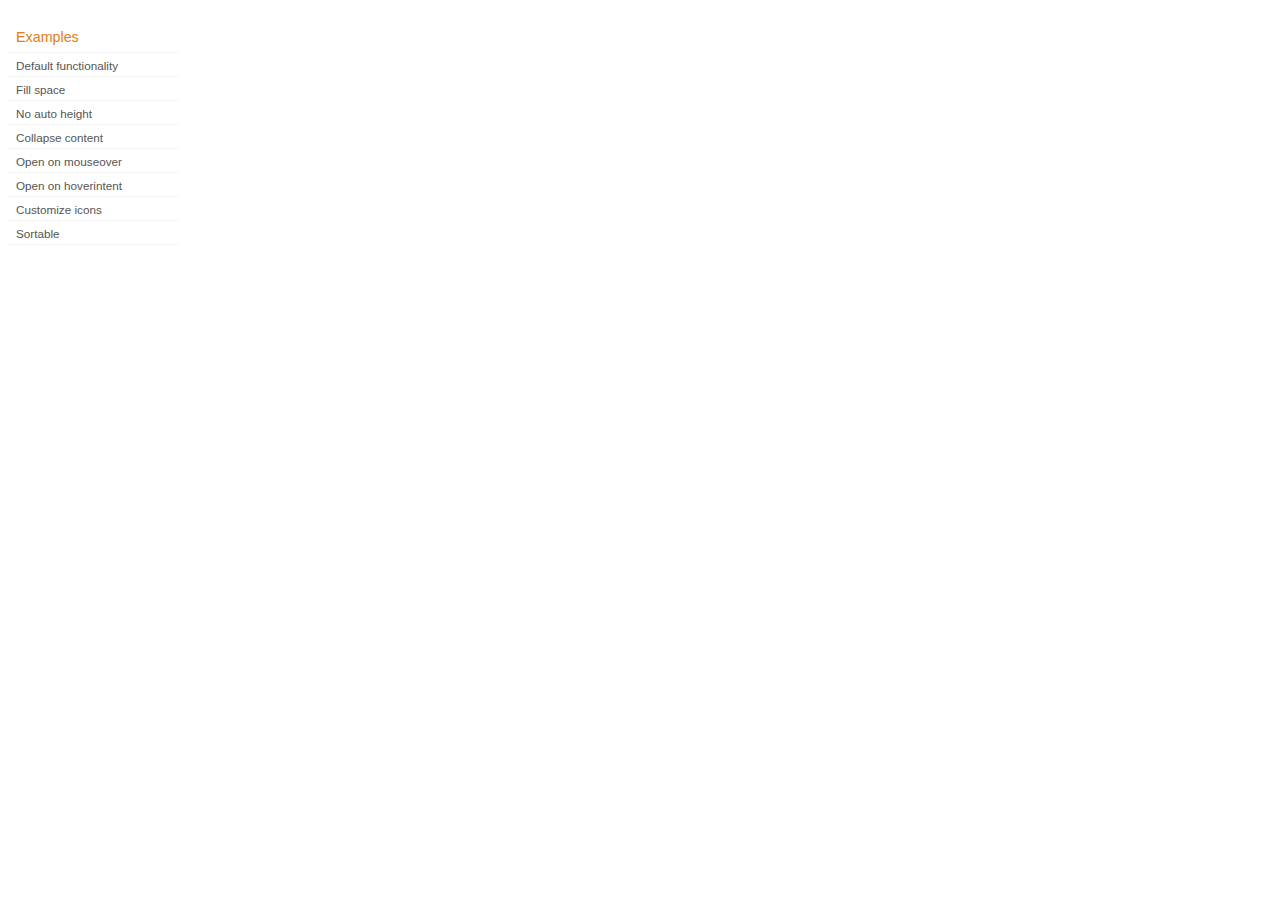
<file: DSWeb/media/development-bundle/demos/accordion/index.html>
<!DOCTYPE html>
<html lang="en">
<head>
	<meta charset="utf-8">
	<title>jQuery UI Accordion Demos</title>
	<link rel="stylesheet" href="../demos.css">
</head>
<body>

<div class="demos-nav">
	<h4>Examples</h4>
	<ul>
		<li class="demo-config-on"><a href="default.html">Default functionality</a></li>
		<li><a href="fillspace.html">Fill space</a></li>
		<li><a href="no-auto-height.html">No auto height</a></li>
		<li><a href="collapsible.html">Collapse content</a></li>
		<li><a href="mouseover.html">Open on mouseover</a></li>
		<li><a href="hoverintent.html">Open on hoverintent</a></li>
		<li><a href="custom-icons.html">Customize icons</a></li>
		<li><a href="sortable.html">Sortable</a></li>
	</ul>
</div>

</body>
</html>
</file>
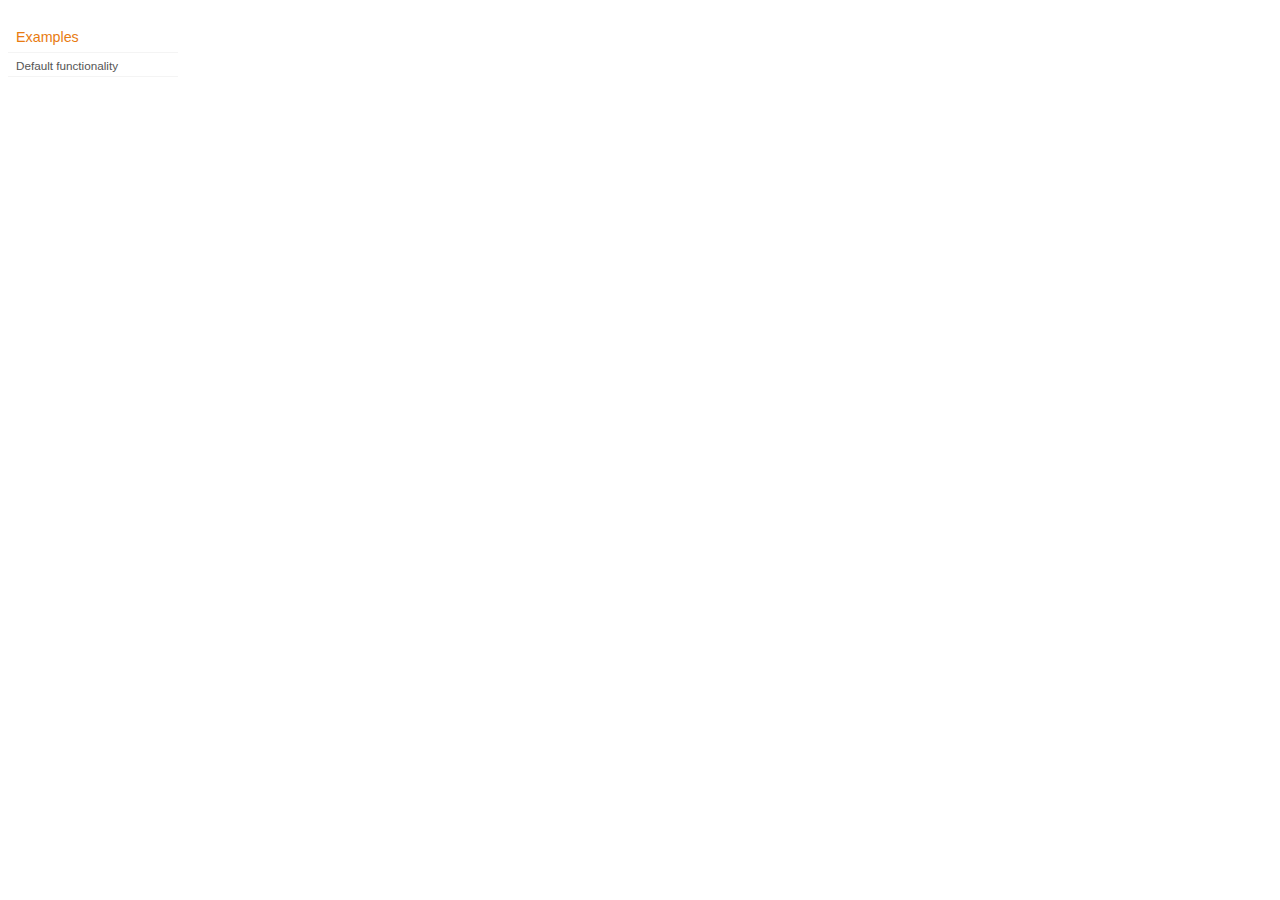
<file: DSWeb/media/development-bundle/demos/addClass/index.html>
<!DOCTYPE html>
<html lang="en">
<head>
	<meta charset="utf-8">
	<title>jQuery UI Effects Demos</title>
	<link rel="stylesheet" href="../demos.css">
</head>
<body>

<div class="demos-nav">
	<h4>Examples</h4>
	<ul>
		<li class="demo-config-on"><a href="default.html">Default functionality</a></li>
	</ul>
</div>

</body>
</html>
</file>
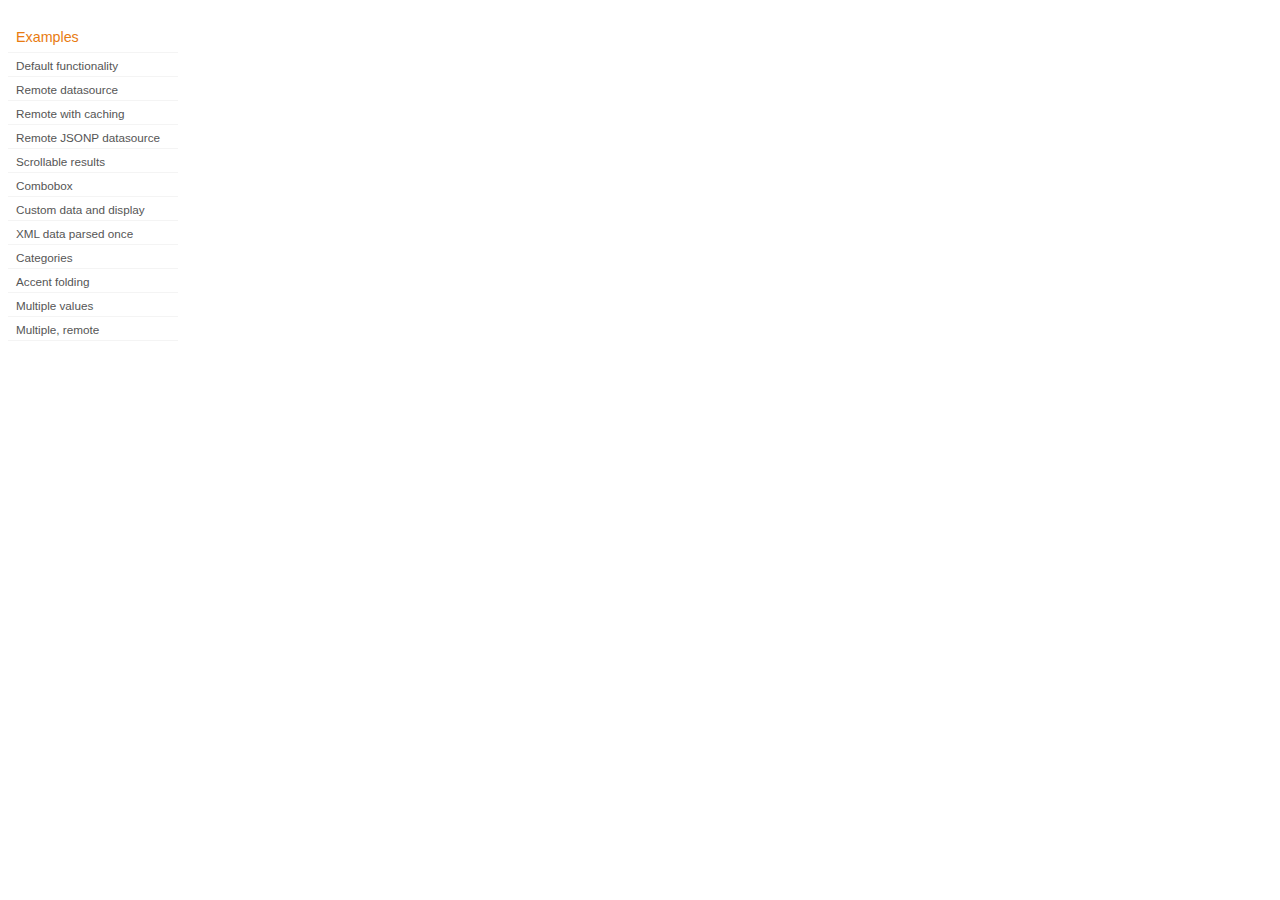
<file: DSWeb/media/development-bundle/demos/autocomplete/index.html>
<!DOCTYPE html>
<html lang="en">
<head>
	<meta charset="utf-8">
	<title>jQuery UI Autocomplete Demos</title>
	<link rel="stylesheet" href="../demos.css">
</head>
<body>
	<div class="demos-nav">
		<h4>Examples</h4>
		<ul>
			<li class="demo-config-on"><a href="default.html">Default functionality</a></li>
			<li><a href="remote.html">Remote datasource</a></li>
			<li><a href="remote-with-cache.html">Remote with caching</a></li>
			<li><a href="remote-jsonp.html">Remote JSONP datasource</a></li>
			<li><a href="maxheight.html">Scrollable results</a></li>
			<li><a href="combobox.html">Combobox</a></li>
			<li><a href="custom-data.html">Custom data and display</a></li>
			<li><a href="xml.html">XML data parsed once</a></li>
			<li><a href="categories.html">Categories</a></li>
			<li><a href="folding.html">Accent folding</a></li>
			<li><a href="multiple.html">Multiple values</a></li>
			<li><a href="multiple-remote.html">Multiple, remote</a></li>
		</ul>
	</div>
</body>
</html>
</file>
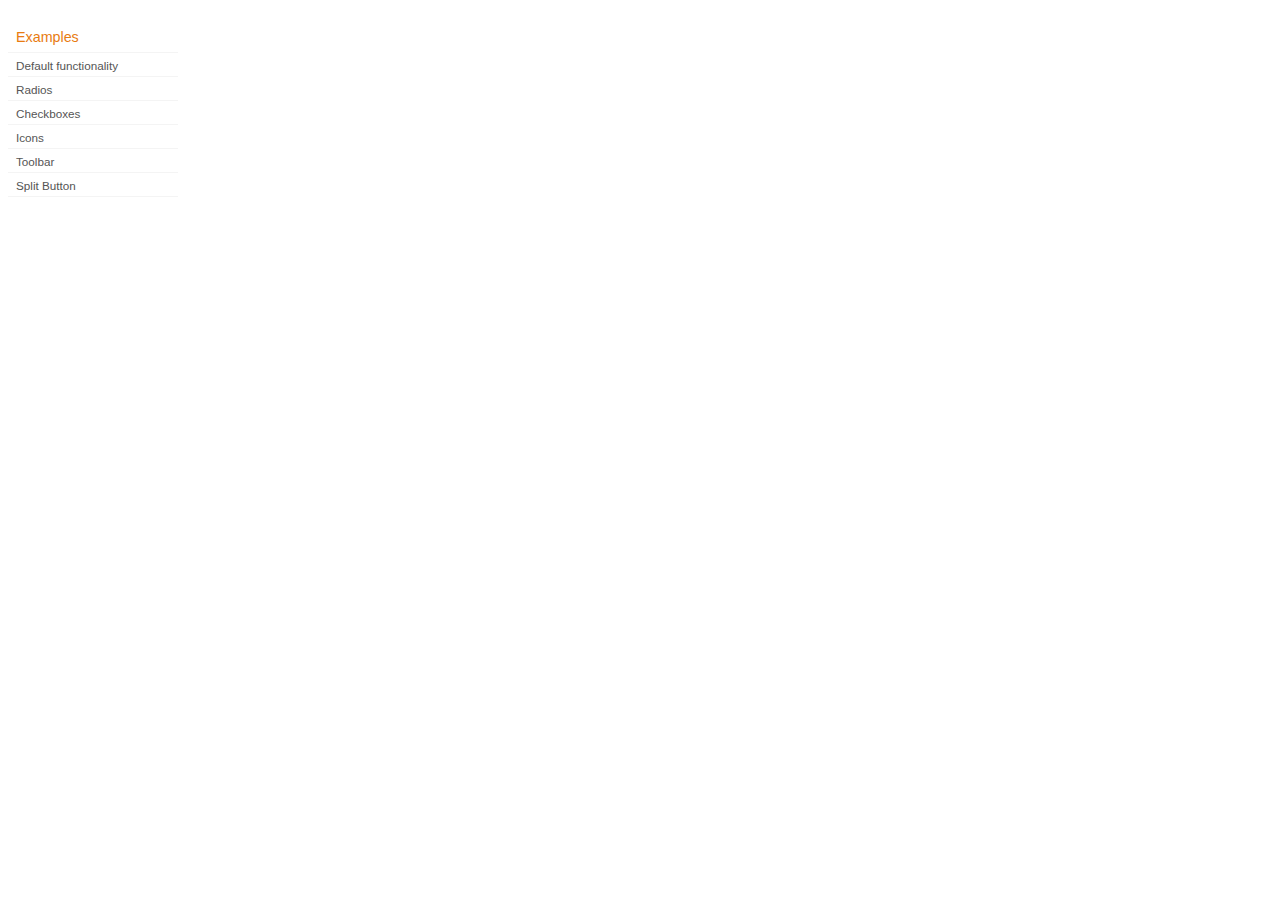
<file: DSWeb/media/development-bundle/demos/button/index.html>
<!DOCTYPE html>
<html lang="en">
<head>
	<meta charset="utf-8">
	<title>jQuery UI Button Demos</title>
	<link rel="stylesheet" href="../demos.css">
</head>
<body>

<div class="demos-nav">
	<h4>Examples</h4>
	<ul>
		<li class="demo-config-on"><a href="default.html">Default functionality</a></li>
		<li><a href="radio.html">Radios</a></li>
		<li><a href="checkbox.html">Checkboxes</a></li>
		<li><a href="icons.html">Icons</a></li>
		<li><a href="toolbar.html">Toolbar</a></li>
		<li><a href="splitbutton.html">Split Button</a></li>
	</ul>
</div>

</body>
</html>
</file>
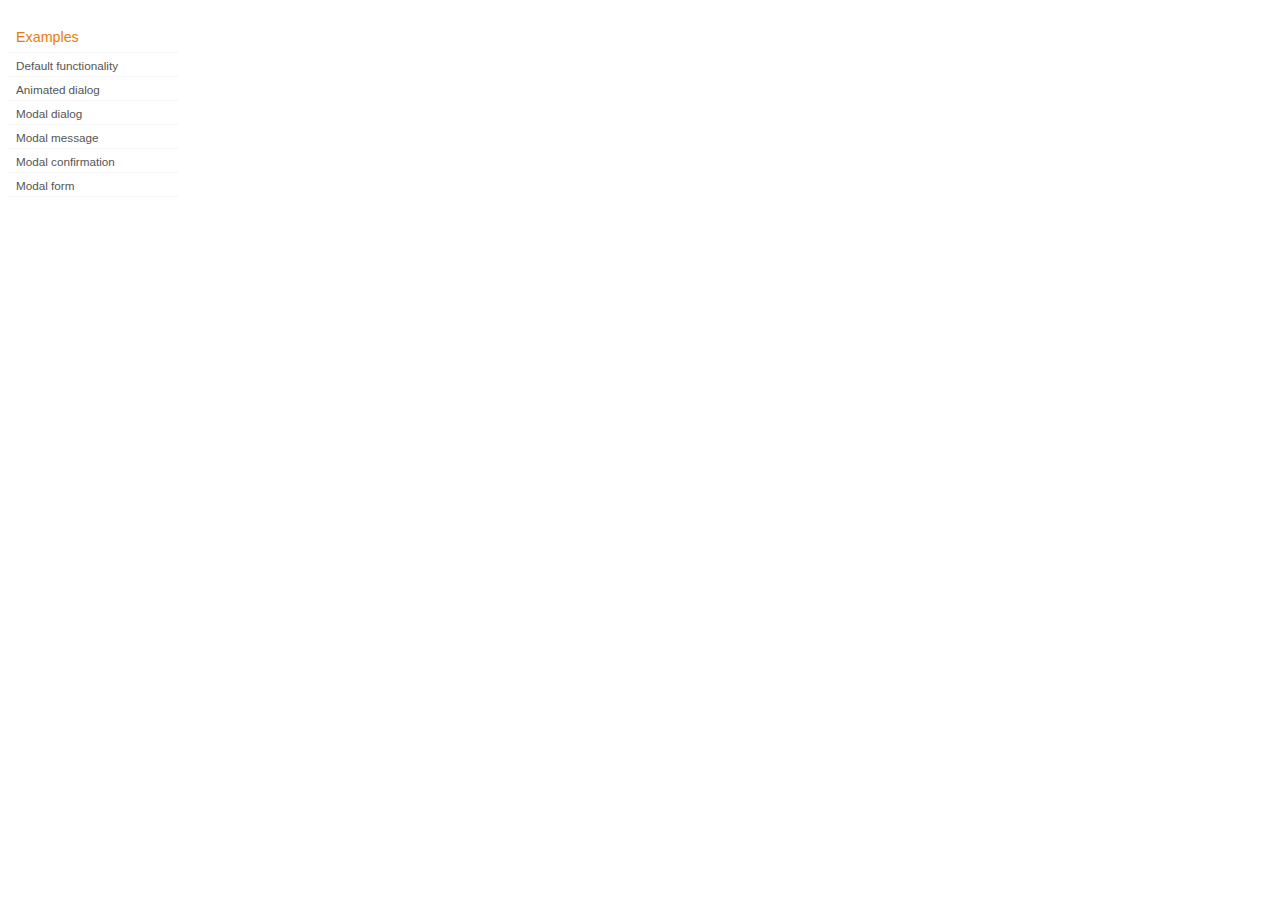
<file: DSWeb/media/development-bundle/demos/dialog/index.html>
<!DOCTYPE html>
<html lang="en">
<head>
	<meta charset="utf-8">
	<title>jQuery UI Dialog Demos</title>
	<link rel="stylesheet" href="../demos.css">
</head>
<body>

<div class="demos-nav">
	<h4>Examples</h4>
	<ul>
		<li class="demo-config-on"><a href="default.html">Default functionality</a></li>
		<li><a href="animated.html">Animated dialog</a></li>
		<li><a href="modal.html">Modal dialog</a></li>
		<li><a href="modal-message.html">Modal message</a></li>
		<li><a href="modal-confirmation.html">Modal confirmation</a></li>
		<li><a href="modal-form.html">Modal form</a></li>
	</ul>
</div>

</body>
</html>
</file>
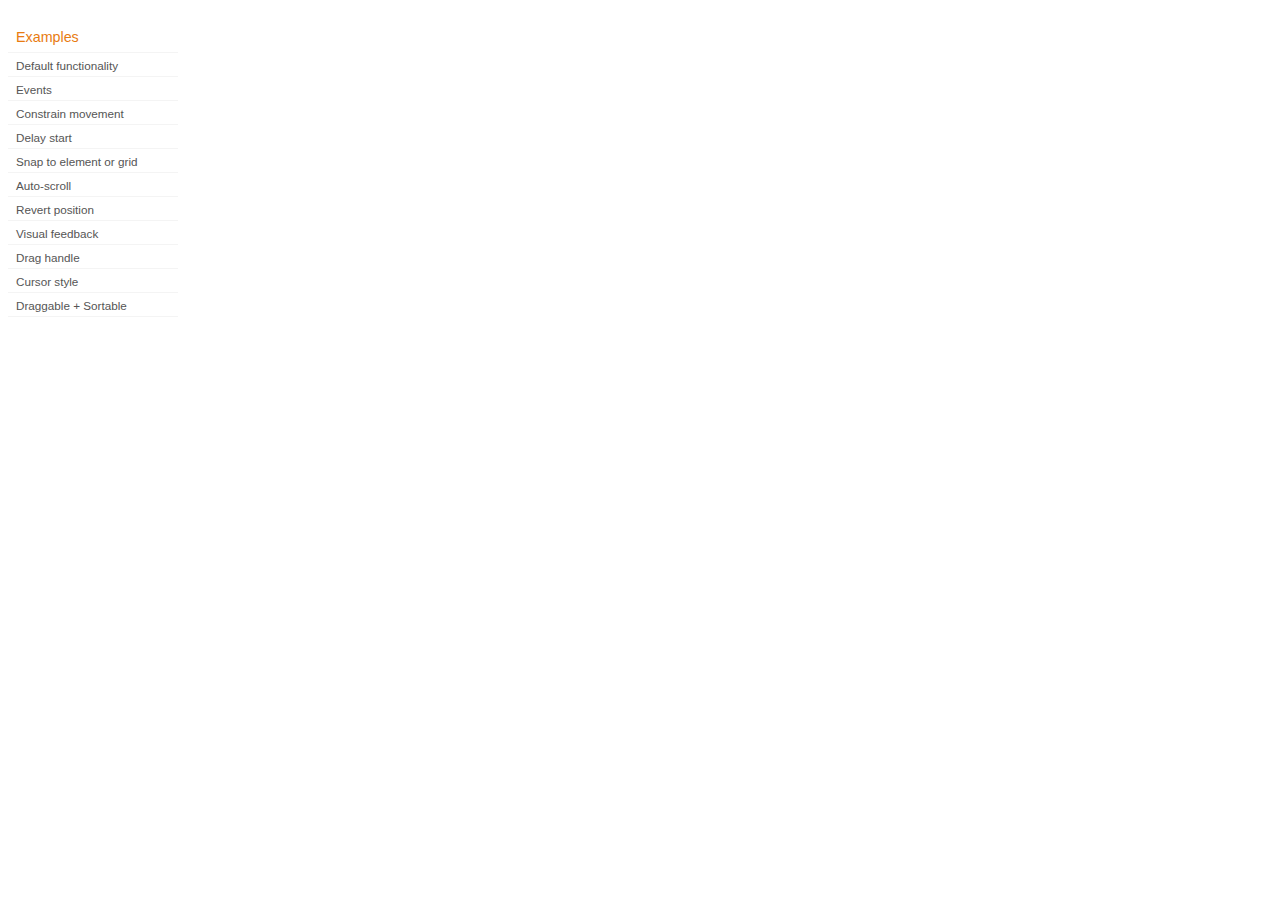
<file: DSWeb/media/development-bundle/demos/draggable/index.html>
<!DOCTYPE html>
<html lang="en">
<head>
	<meta charset="utf-8">
	<title>jQuery UI Draggable Demos</title>
	<link rel="stylesheet" href="../demos.css">
</head>
<body>

<div class="demos-nav">
	<h4>Examples</h4>
	<ul>
		<li class="demo-config-on"><a href="default.html">Default functionality</a></li>
		<li><a href="events.html">Events</a></li>
		<li><a href="constrain-movement.html">Constrain movement</a></li>
		<li><a href="delay-start.html">Delay start</a></li>
		<li><a href="snap-to.html">Snap to element or&#160;grid</a></li>
		<li><a href="scroll.html">Auto-scroll</a></li>
		<li><a href="revert.html">Revert position</a></li>
		<li><a href="visual-feedback.html">Visual feedback</a></li>
		<li><a href="handle.html">Drag handle</a></li>
		<li><a href="cursor-style.html">Cursor style</a></li>
		<li><a href="sortable.html">Draggable + Sortable</a></li>
	</ul>
</div>

</body>
</html>
</file>
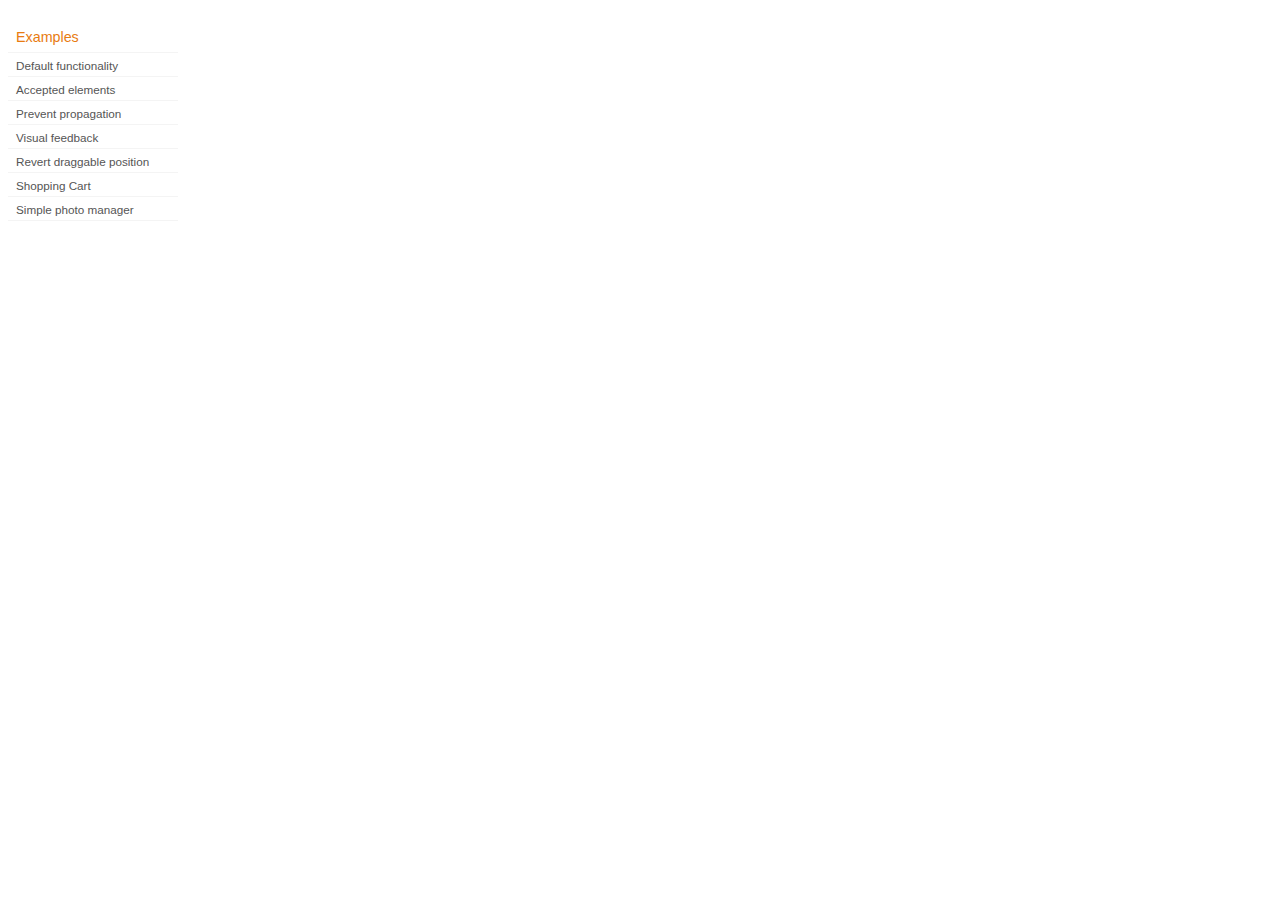
<file: DSWeb/media/development-bundle/demos/droppable/index.html>
<!DOCTYPE html>
<html lang="en">
<head>
	<meta charset="utf-8">
	<title>jQuery UI Droppable Demos</title>
	<link rel="stylesheet" href="../demos.css">
</head>
<body>

<div class="demos-nav">
	<h4>Examples</h4>
	<ul>
		<li class="demo-config-on"><a href="default.html">Default functionality</a></li>
		<li><a href="accepted-elements.html">Accepted elements</a></li>
		<li><a href="propagation.html">Prevent propagation</a></li>
		<li><a href="visual-feedback.html">Visual feedback</a></li>
		<li><a href="revert.html">Revert draggable position</a></li>
		<li><a href="shopping-cart.html">Shopping Cart</a></li>
		<li><a href="photo-manager.html">Simple photo manager</a></li>
	</ul>
</div>

</body>
</html>
</file>
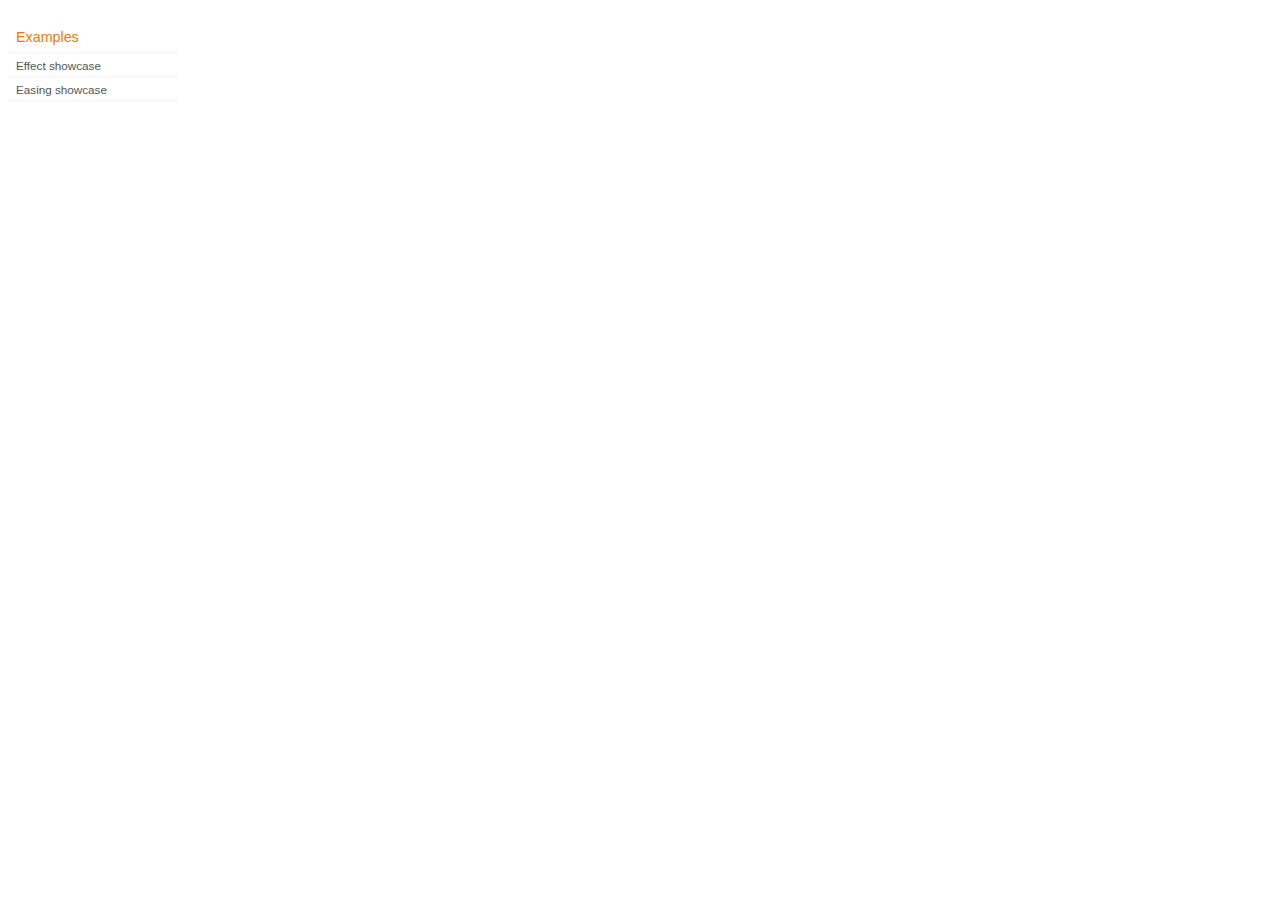
<file: DSWeb/media/development-bundle/demos/effect/index.html>
<!DOCTYPE html>
<html lang="en">
<head>
	<meta charset="utf-8">
	<title>jQuery UI Effects Demos</title>
	<link rel="stylesheet" href="../demos.css">
</head>
<body>

<div class="demos-nav">
	<h4>Examples</h4>
	<ul>
		<li class="demo-config-on"><a href="default.html">Effect showcase</a></li>
		<li><a href="easing.html">Easing showcase</a></li>
	</ul>
</div>

</body>
</html>
</file>
<file: DSWeb/css/doubleslit.css>
body {
	background: #fef8e4;
	font-family: 'Didact Gothic', arial, serif;
}
canvas {
	border: 1.5px solid #8E846B;
	text-align: center;
	vertical-align: middle;
}
.center-cell { text-align: center; }
.right-cell { text-align: right; }
.small { font-size: 75%; }
</file>
<file: DSWeb/media/development-bundle/demos/demos.css>
body {
	font-size: 62.5%;
}

table {
	font-size: 1em;
}

/* Site
   -------------------------------- */

body {
	font-family: "Trebuchet MS", "Helvetica", "Arial",  "Verdana", "sans-serif";
}

/* Layout
   -------------------------------- */

.layout-grid {
	width: 960px;
}

.layout-grid td {
	vertical-align: top;
}

.layout-grid td.left-nav {
	width: 140px;
}

.layout-grid td.normal {
	border-left: 1px solid #eee;
	padding: 20px 24px;
	font-family: "Trebuchet MS", "Helvetica", "Arial",  "Verdana", "sans-serif";
}

.layout-grid td.demos {
	background: url('/images/demos_bg.jpg') no-repeat;
	height: 337px;
	overflow: hidden;
}

/* Normal
   -------------------------------- */

.normal h3,
.normal h4 {
	margin: 0;
	font-weight: normal;
}

.normal h3 {
	padding: 0 0 9px;
	font-size: 1.8em;
}

.normal h4 {
	padding-bottom: 21px;
	border-bottom: 1px dashed #999;
	font-size: 1.2em;
	font-weight: bold;
}

.normal p {
	font-size: 1.2em;
}

/* Demos */

.demos-nav, .demos-nav dt, .demos-nav dd, .demos-nav ul, .demos-nav li {
	margin: 0;
	padding: 0
}

.demos-nav {
	float: left;
	width: 170px;
	font-size: 1.3em;
}

.demos-nav dt,
.demos-nav h4 {
	margin: 0;
	padding: 0;
	font: normal 1.1em "Trebuchet MS", "Helvetica", "Arial",  "Verdana", "sans-serif";
	color: #e87b10;
}

.demos-nav dt,
.demos-nav h4 {
	margin-top: 1.5em;
	margin-bottom: 0;
	padding-left: 8px;
	padding-bottom:5px;
	line-height: 1.2em;
	border-bottom: 1px solid #F4F4F4;
}

.demos-nav dd a,
.demos-nav li a {
	border-bottom: 1px solid #F4F4F4;
	display:block;
	padding: 4px 3px 4px 8px;
	font-size: 90%;
	text-decoration: none;
	color: #555 ;
	margin:2px 0;
	height:13px;
}

.demos-nav dd a:hover,
.demos-nav dd a:focus,
.demos-nav dd a:hover,
.demos-nav dd a:focus {
	background: #f3f3f3;
	color:#000;
	-moz-border-radius: 5px; -webkit-border-radius: 5px;
}
 .demos-nav dd a.selected {
	background: #555;
	color:#ffffff;
	-moz-border-radius: 5px; -webkit-border-radius: 5px;
}


/* new styles for demo pages, added by Filament 12.29.08
eventually we should convert the font sizes to ems -- using px for now to minimize style conflicts
*/

.normal h3.demo-header { font-size:32px; padding:0 0 5px; border-bottom:1px solid #eee; text-transform: capitalize; }
.normal h4.demo-subheader { font-size:10px; text-transform: uppercase; color:#999; padding:8px 0 3px; border:0; margin:0; }
.normal a:link,
.normal a:visited { color:#1b75bb; text-decoration:none; }
.normal a:hover,
.normal a:active { color:#0b559b; }

#demo-config { padding:20px 0 0; }

#demo-frame { float:left; width:540px; height:380px; border:1px solid #ddd; overflow: auto; position: relative; }
#demo-frame h3, #demo-frame h4 { padding: 0; font-weight: bold; font-size: 1em; }

#demo-config-menu { float:right; width:180px;  }
#demo-config-menu h4 { font-size:13px; color:#666; font-weight:normal; border:0; padding-left:18px; }

#demo-config-menu ul { list-style: none; padding: 0; margin: 0; }

#demo-config-menu li { font-size:12px; padding:0 0 0 10px; margin:3px 0; zoom: 1; }

#demo-config-menu li a:link,
#demo-config-menu li a:visited { display:block; padding:1px 8px 4px; border-bottom:1px dotted #b3b3b3; }
* html #demo-config-menu li a:link,
* html #demo-config-menu li a:visited { padding:1px 8px 2px; }
#demo-config-menu li a:hover,
#demo-config-menu li a:active { background-color:#f6f6f6; }

#demo-config-menu li.demo-config-on { background: url(images/demo-config-on-tile.gif) repeat-x left center; }

#demo-config-menu li.demo-config-on a:link,
#demo-config-menu li.demo-config-on a:visited,
#demo-config-menu li.demo-config-on a:hover,
#demo-config-menu li.demo-config-on a:active { background: url(images/demo-config-on.gif) no-repeat left; padding-left:18px; color:#fff; border:0; margin-left:-10px; margin-top: 0px; margin-bottom: 0px; }

#demo-source, #demo-notes {
	clear: both;
	padding: 20px 0 0;
	font-size: 1.3em;
}

#demo-notes { width:520px; color:#333; font-size: 1em; }
#demo-notes p code, .demo-description p code { padding: 0; font-weight: bold; }
#demo-source pre, #demo-source code { padding: 0; }
code, pre { padding:8px 0 8px 20px ; font-size: 1.2em; line-height:130%;  }

#demo-source a:link,
#demo-source a:visited,
#demo-source a:hover,
#demo-source a:active { font-size:12px; padding-left:13px; background-position: left center; background-repeat: no-repeat; }

#demo-source a.source-open:link,
#demo-source a.source-open:visited,
#demo-source a.source-open:hover,
#demo-source a.source-open:active { background-image: url(images/demo-spindown-open.gif); }

#demo-source a.source-closed:link,
#demo-source a.source-closed:visited,
#demo-source a.source-closed:hover,
#demo-source a.source-closed:active { background-image: url(images/demo-spindown-closed.gif); }

div.demo {
	padding:12px;
	font-family: "Trebuchet MS", "Arial", "Helvetica", "Verdana", "sans-serif";
}

div.demo h3.docs { clear:left; font-size:12px; font-weight:normal; padding:0 0 1em; margin:0; }

div.demo-description {
	clear:both;
	padding:12px;
	font-family: "Trebuchet MS", "Arial", "Helvetica", "Verdana", "sans-serif";
	font-size: 1.3em;
	line-height: 1.4em;
}

.ui-draggable, .ui-droppable {
	background-position: top left;
}

.left-nav .demos-nav {
	padding-right: 10px;
}

#demo-link { font-size:11px;  padding-top: 6px; clear: both; overflow: hidden; }
#demo-link a span.ui-icon { float:left; margin-right:3px; }

/* Component containers
----------------------------------*/
#widget-docs .ui-widget { font-family: Trebuchet MS,Verdana,Arial,sans-serif; font-size: 1em; }
#widget-docs .ui-widget input, #widget-docs .ui-widget select, #widget-docs .ui-widget textarea, #widget-docs .ui-widget button { font-family: Trebuchet MS,Verdana,Arial,sans-serif; font-size: 1em; }
#widget-docs .ui-widget-header { border: 1px solid #ffffff; background: #464646 url(images/464646_40x100_textures_01_flat_100.png) 50% 50% repeat-x; color: #ffffff; font-weight: bold; }
#widget-docs .ui-widget-header a { color: #ffffff; }
#widget-docs .ui-widget-content { border: 1px solid #ffffff; background: #ffffff url(images/ffffff_40x100_textures_01_flat_75.png) 50% 50% repeat-x; color: #222222; }
#widget-docs .ui-widget-content a { color: #222222; }

/* Interaction states
----------------------------------*/
#widget-docs .ui-state-default, #widget-docs .ui-widget-content #widget-docs .ui-state-default { border: 1px solid #666666; background: #555555 url(images/555555_40x100_textures_03_highlight_soft_75.png) 50% 50% repeat-x; font-weight: normal; color: #ffffff; outline: none; }
#widget-docs .ui-state-default a { color: #ffffff; text-decoration: none; outline: none; }
#widget-docs .ui-state-hover, #widget-docs .ui-widget-content #widget-docs .ui-state-hover, #widget-docs .ui-state-focus, #widget-docs .ui-widget-content #widget-docs .ui-state-focus { border: 1px solid #666666; background: #444444 url(images/444444_40x100_textures_03_highlight_soft_60.png) 50% 50% repeat-x; font-weight: normal; color: #ffffff; outline: none; }
#widget-docs .ui-state-hover a { color: #ffffff; text-decoration: none; outline: none; }
#widget-docs .ui-state-active, #widget-docs .ui-widget-content #widget-docs .ui-state-active { border: 1px solid #666666; background: #ffffff url(images/ffffff_40x100_textures_01_flat_65.png) 50% 50% repeat-x; font-weight: normal; color: #F6921E; outline: none; }
#widget-docs .ui-state-active a { color: #F6921E; outline: none; text-decoration: none; }

/* Interaction Cues
----------------------------------*/
#widget-docs .ui-state-highlight, #widget-docs .ui-widget-content #widget-docs .ui-state-highlight {border: 1px solid #fcefa1; background: #fbf9ee url(images/fbf9ee_40x100_textures_02_glass_55.png) 50% 50% repeat-x; color: #363636; }
#widget-docs .ui-state-error, #widget-docs .ui-widget-content #widget-docs .ui-state-error {border: 1px solid #cd0a0a; background: #fef1ec url(images/fef1ec_40x100_textures_05_inset_soft_95.png) 50% bottom repeat-x; color: #cd0a0a; }
#widget-docs .ui-state-error-text, #widget-docs .ui-widget-content #widget-docs .ui-state-error-text { color: #cd0a0a; }
#widget-docs .ui-state-disabled, #widget-docs .ui-widget-content #widget-docs .ui-state-disabled { opacity: .35; filter:Alpha(Opacity=35); background-image: none; }
#widget-docs .ui-priority-primary, #widget-docs .ui-widget-content #widget-docs .ui-priority-primary { font-weight: bold; }
#widget-docs .ui-priority-secondary, #widget-docs .ui-widget-content #widget-docs .ui-priority-secondary { opacity: .7; filter:Alpha(Opacity=70); font-weight: normal; }

/* Icons
----------------------------------*/

/* states and images */
#demo-frame-wrapper .ui-icon, #widget-docs .ui-icon { width: 16px; height: 16px; background-image: url(images/222222_256x240_icons_icons.png); }
#widget-docs .ui-widget-content .ui-icon {background-image: url(images/222222_256x240_icons_icons.png); }
#widget-docs .ui-widget-header .ui-icon {background-image: url(images/222222_256x240_icons_icons.png); }
#widget-docs .ui-state-default .ui-icon { background-image: url(images/888888_256x240_icons_icons.png); }
#widget-docs .ui-state-hover .ui-icon, #widget-docs .ui-state-focus .ui-icon {background-image: url(images/454545_256x240_icons_icons.png); }
#widget-docs .ui-state-active .ui-icon {background-image: url(images/454545_256x240_icons_icons.png); }
#widget-docs .ui-state-highlight .ui-icon {background-image: url(images/2e83ff_256x240_icons_icons.png); }
#widget-docs .ui-state-error .ui-icon, #widget-docs .ui-state-error-text .ui-icon {background-image: url(images/cd0a0a_256x240_icons_icons.png); }


/* Misc visuals
----------------------------------*/

/* Corner radius */
#widget-docs .ui-corner-tl { -moz-border-radius-topleft: 4px; -webkit-border-top-left-radius: 4px; }
#widget-docs .ui-corner-tr { -moz-border-radius-topright: 4px; -webkit-border-top-right-radius: 4px; }
#widget-docs .ui-corner-bl { -moz-border-radius-bottomleft: 4px; -webkit-border-bottom-left-radius: 4px; }
#widget-docs .ui-corner-br { -moz-border-radius-bottomright: 4px; -webkit-border-bottom-right-radius: 4px; }
#widget-docs .ui-corner-top { -moz-border-radius-topleft: 4px; -webkit-border-top-left-radius: 4px; -moz-border-radius-topright: 4px; -webkit-border-top-right-radius: 4px; }
#widget-docs .ui-corner-bottom { -moz-border-radius-bottomleft: 4px; -webkit-border-bottom-left-radius: 4px; -moz-border-radius-bottomright: 4px; -webkit-border-bottom-right-radius: 4px; }
#widget-docs .ui-corner-right {  -moz-border-radius-topright: 4px; -webkit-border-top-right-radius: 4px; -moz-border-radius-bottomright: 4px; -webkit-border-bottom-right-radius: 4px; }
#widget-docs .ui-corner-left { -moz-border-radius-topleft: 4px; -webkit-border-top-left-radius: 4px; -moz-border-radius-bottomleft: 4px; -webkit-border-bottom-left-radius: 4px; }
#widget-docs .ui-corner-all { -moz-border-radius: 4px; -webkit-border-radius: 4px; }

/* Overlays */
#widget-docs .ui-widget-overlay { background: #aaaaaa url(images/aaaaaa_40x100_textures_01_flat_0.png) 50% 50% repeat-x; opacity: .30;filter:Alpha(Opacity=30); }
#widget-docs .ui-widget-shadow { margin: -8px 0 0 -8px; padding: 8px; background: #aaaaaa url(images/aaaaaa_40x100_textures_01_flat_0.png) 50% 50% repeat-x; opacity: .30;filter:Alpha(Opacity=30); -moz-border-radius: 8px; -webkit-border-radius: 8px; }

/*
----------------------------------*/

#widget-docs { margin:20px 0 0; border: none; }

#widget-docs h2, #widget-docs h3, #widget-docs h4, #widget-docs p, #widget-docs ul, #widget-docs code { margin:0; padding:0; }
#widget-docs code { display:block; color:#444; font-size:.9em; margin:0 0 1em; }
#widget-docs code strong { color:#000; }
#widget-docs p { margin:0 3em 1.2em 0; }
#widget-docs p.intro { font-size:13px; color:#666; line-height:1.3; }
#widget-docs ul { list-style-type: none; }

#widget-docs h2 { font-size:16px; margin:1.2em 0 .5em; }
#widget-docs h3 { font-size:14px; color:#e6820E; margin:1.5em 0 .5em; }
.normal #widget-docs h4 { font-size:12px; color:#000; border:0; margin:0 0 .5em; }

#docs-overview-main { width:400px; }
#docs-overview-sidebar { float:right; width:200px; }
#docs-overview-sidebar a span { color:#666; }
#widget-docs #docs-overview-main p { margin-right:0; }
#widget-docs #docs-overview-sidebar h4 { padding-left:0; }

.docs-list-header { float:left; width:100%; margin:10px 0 0; border-bottom:1px solid #eee; }
#widget-docs .docs-list-header h2 { float:left; margin:0; }
#widget-docs .docs-list-header p { float:right; margin:5px 0; font-size:11px; }

.docs-list { float:left; width:100%; padding:0 0 10px; }
.docs-list .param-header { float:left; clear:left; width:100%; padding:8px 0; border-top:1px solid #eee; }
#widget-docs .param-header h3, #widget-docs .param-header p { margin:0; float:left; }
#widget-docs .param-header h3 { width:50%; }
#widget-docs .param-header h3 span { background: url(images/demo-spindown-closed.gif) no-repeat left; padding-left:13px; }
#widget-docs .param-open .param-header h3 span { background: url(images/demo-spindown-open.gif) no-repeat left; }
#widget-docs .param-header p { width:24%; }
#widget-docs .param-header p.param-type span { background: url(images/icon-docs-info.gif) no-repeat left; cursor:pointer; border-bottom:1px dashed #ccc; padding-left:15px; }

.param-details { padding-left:13px; }
.param-args { margin:0 0 1.5em; border-top:1px dotted #ccc;}
.param-args td { padding:3px 30px 3px 5px; border-bottom:1px dotted #ccc;  }


/* overrides for ui-tab styles */
#widget-docs ul.ui-tabs-nav { padding:0 0 0 8px; }
#widget-docs .ui-tabs-nav li { margin:5px 5px 0 0; }

#widget-docs .ui-tabs-nav li a:link,
#widget-docs .ui-tabs-nav li a:visited,
#widget-docs .ui-tabs-nav li a:hover,
#widget-docs .ui-tabs-nav li a:active { font-size:14px; padding:4px 1.2em 3px; color:#fff; }

#widget-docs .ui-tabs-nav li.ui-tabs-selected a:link,
#widget-docs .ui-tabs-nav li.ui-tabs-selected a:visited,
#widget-docs .ui-tabs-nav li.ui-tabs-selected a:hover,
#widget-docs .ui-tabs-nav li.ui-tabs-selected a:active { color:#e6820E; }

#widget-docs .ui-tabs-panel { padding:20px 9px; font-size:12px; line-height:1.4; color:#000; }

#widget-docs .ui-widget-content a:link,
#widget-docs .ui-widget-content a:visited { color:#1b75bb; text-decoration:none; }
#widget-docs .ui-widget-content a:hover,
#widget-docs .ui-widget-content a:active { color:#0b559b; }
</file>
